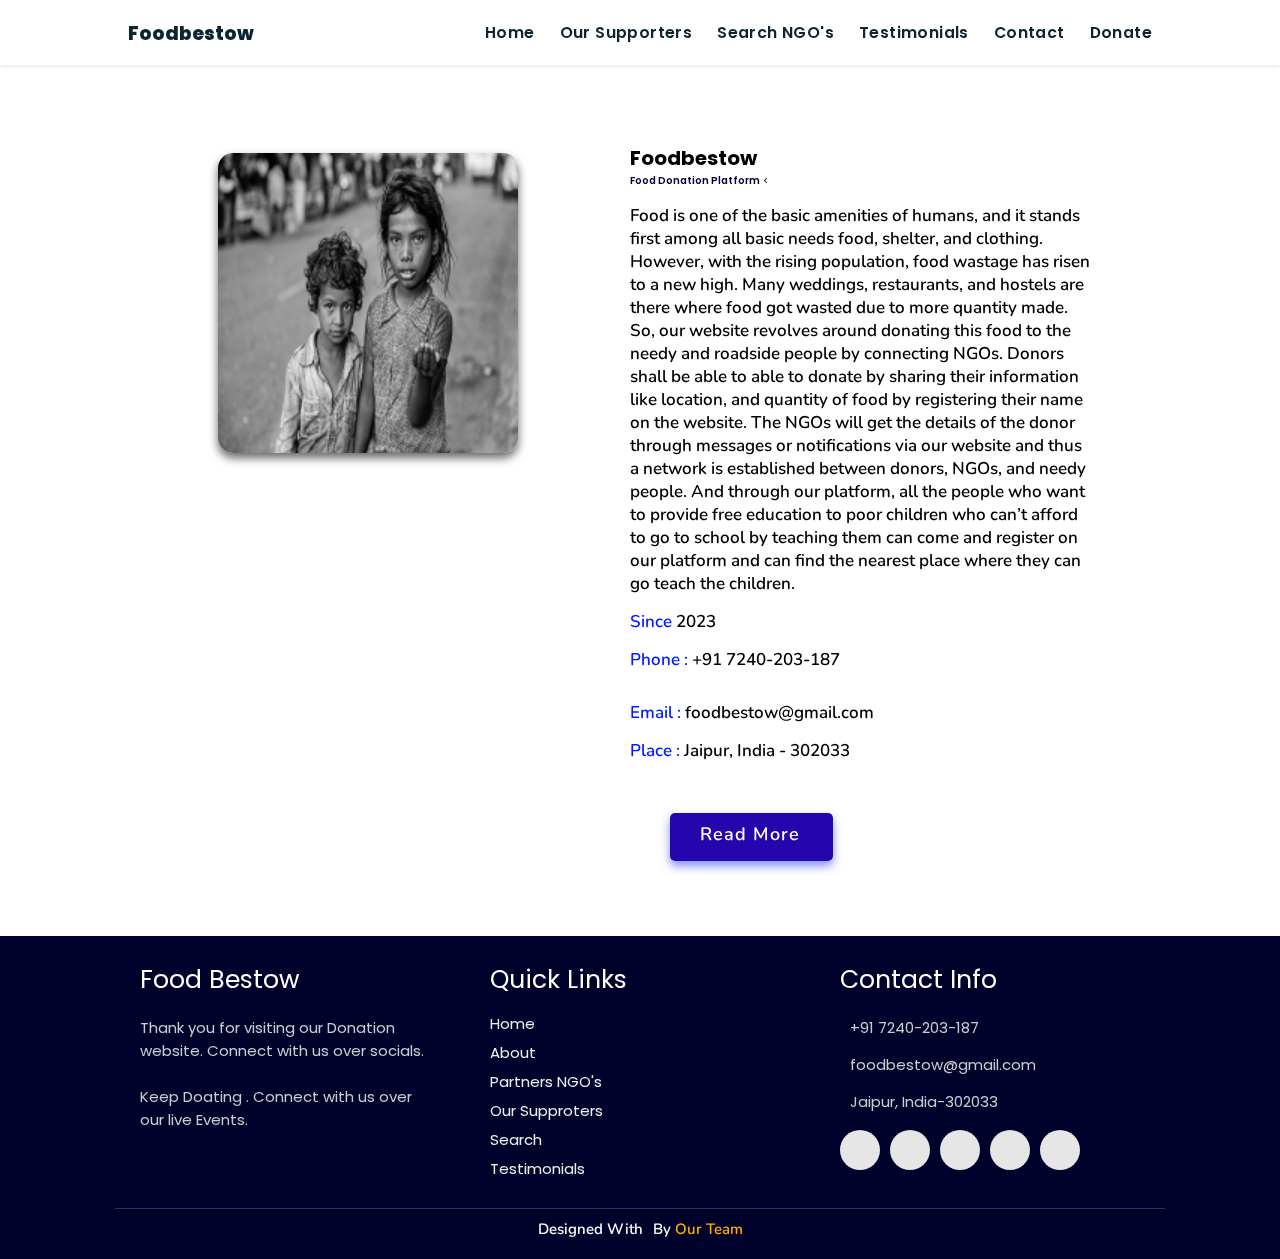
<file: about.html>
<!DOCTYPE html>
<html lang="en">
<head>
    <meta charset="UTF-8">
    <meta http-equiv="X-UA-Compatible" content="IE=edge">
    <meta name="viewport" content="width=device-width, initial-scale=1.0">
    <meta name="keywords" content="jigar sable, portfolio, jigar, full stack dev, personal portfolio lifecodes, portfolio design, portfolio website, personal portfolio" />
    <meta name="description" content="Welcome to Jigar's Portfolio. Full-Stack Web Developer and Android App Developer" />
    <!-- Custom CSS -->
    <link rel="stylesheet" href="./assets/css/style.css">
    <!-- Font Awesome -->
    <link rel="stylesheet" href="https://cdnjs.cloudflare.com/ajax/libs/font-awesome/5.15.3/css/all.min.css" integrity="sha512-iBBXm8fW90+nuLcSKlbmrPcLa0OT92xO1BIsZ+ywDWZCvqsWgccV3gFoRBv0z+8dLJgyAHIhR35VZc2oM/gI1w==" crossorigin="anonymous" referrerpolicy="no-referrer" />
    <!-- Favicon -->
    <link id='favicon' rel="shortcut icon" href="./assets/images/favicon.png" type="image/x-png">
    <title>FOODBESTOW</title>
</head>
<body oncontextmenu="return false">

<!-- pre loader -->
<!-- <div class="loader-container">
  <img draggable="false" src="./assets/images/preloader.gif" alt="">
</div> -->

<!-- navbar starts -->
<header>
        <a href="/" class="logo"><i class="fab fa-node-js"></i> Foodbestow</a>

        <div id="menu" class="fas fa-bars"></div>
        <nav class="navbar">
            <ul>
                <li><a  href="index.html">Home</a></li>
                <li><a href="#education">Our Supporters</a></li>
                <li><a href="index_search.html">Search NGO's</a></li>
                <li><a href="#experience">Testimonials</a></li>
                <li><a href="contact.html">Contact</a></li>
                <li><a href="/donate.html">Donate</a></li>
                
            </ul>
        </nav>
</header>
<!-- navbar ends -->



<!-- about section starts -->
<section class="about" id="about">
    <h2 class="heading"><i class="fas fa-user-alt"></i> About <span>Me</span></h2>
    
    <div class="row">

    <div class="image">
        <img draggable="false" class="tilt" src="./assets/images/profile2.jpg" alt="">
    </div>
    <div class="content">
        <h1>Foodbestow</h1>
        <span class="tag">Food Donation Platform</span>
        
        <<p>Food is one of the basic amenities of humans, and it stands first among all basic needs
            food, shelter, and clothing. However, with the rising population, food wastage has risen to a new high. 
            Many weddings, restaurants, and hostels are there where food got wasted due to more quantity made. 
            So, our website revolves around donating this food to the needy and roadside people by connecting NGOs. 
            Donors shall be able to able to donate by sharing their information like location, 
            and quantity of food by registering their name on the website. The NGOs will get the details of the donor 
            through messages or notifications via our website and thus a network is established between donors, NGOs,
             and needy people.  And through our platform, all the people who want to provide free education to poor
              children who can’t afford to go to school by teaching them can come
             and register on our platform and can find the nearest place where they can go teach the children.</p>
        
        <div class="box-container">
            <div class="box">
              <p><span> Since </span> 2023</p>
              <p><span> phone : </span> +91 7240-203-187</p>
            </div>
            <div class="box">
              <p><span> email : </span> foodbestow@gmail.com</p>
              <p><span> place : </span> Jaipur, India - 302033</p>
            </div>
        </div>
        
        <div class="resumebtn">
            <a href="#" class="btn"><span>Read More</span>
                <i class="fas fa-chevron-right"></i>
            </a>
        </div>

    </div>
    </div>
</section>
<!-- about section ends -->

<!-- footer section starts -->
<section class="footer">

    <div class="box-container">
  
        <div class="box">
            <h3>Food Bestow</h3>
            <p>Thank you for visiting our Donation website. Connect with us over socials. <br/> <br/> Keep Doating . Connect with us over our live Events. </p>
        </div>
  
        <div class="box">
            <h3>quick links</h3>
            <a href="index.html"><i class="fas fa-chevron-circle-right"></i> home</a>
            <a href="about.html"><i class="fas fa-chevron-circle-right"></i> about</a>
            <a href="#skills"><i class="fas fa-chevron-circle-right"></i> Partners NGO's</a>
            <a href="#education"><i class="fas fa-chevron-circle-right"></i> Our Supproters</a>
            <a href="index_search.html"><i class="fas fa-chevron-circle-right"></i> Search</a>
            <a href="#experience"><i class="fas fa-chevron-circle-right"></i> Testimonials</a>
        </div>
  
        <div class="box">
            <h3>contact info</h3>
            <p> <i class="fas fa-phone"></i>+91 7240-203-187</p>
            <p> <i class="fas fa-envelope"></i>foodbestow@gmail.com</p>
            <p> <i class="fas fa-map-marked-alt"></i>Jaipur, India-302033</p>
            <div class="share">
  
                <a href="https://www.linkedin.com/in/food-bestow-207a08267/" class="fab fa-linkedin" aria-label="LinkedIn" target="_blank"></a>
                <a href="https://github.com/jigar-sable" class="fab fa-github" aria-label="GitHub" target="_blank"></a>
                <a href="mailto:foodbestow@gmail.com" class="fas fa-envelope" aria-label="Mail" target="_blank"></a>
                <a href="https://twitter.com/foodbestow" class="fab fa-twitter" aria-label="Twitter" target="_blank"></a>
                <a href="https://t.me/lifecode5" class="fab fa-telegram-plane" aria-label="Telegram" target="_blank"></a>
            </div>
        </div>
    </div>
  
    <h1 class="credit">Designed with <i class="fa fa-heart pulse"></i> by <a href="https://www.linkedin.com/in/jigar-sable"> Our Team</a></h1>
  
  </section>
  <!-- footer section ends -->
  

<!-- particle.js links -->
<script src="./assets/js/particles.min.js"></script>
<script src="./assets/js/app.js"></script>
</file>
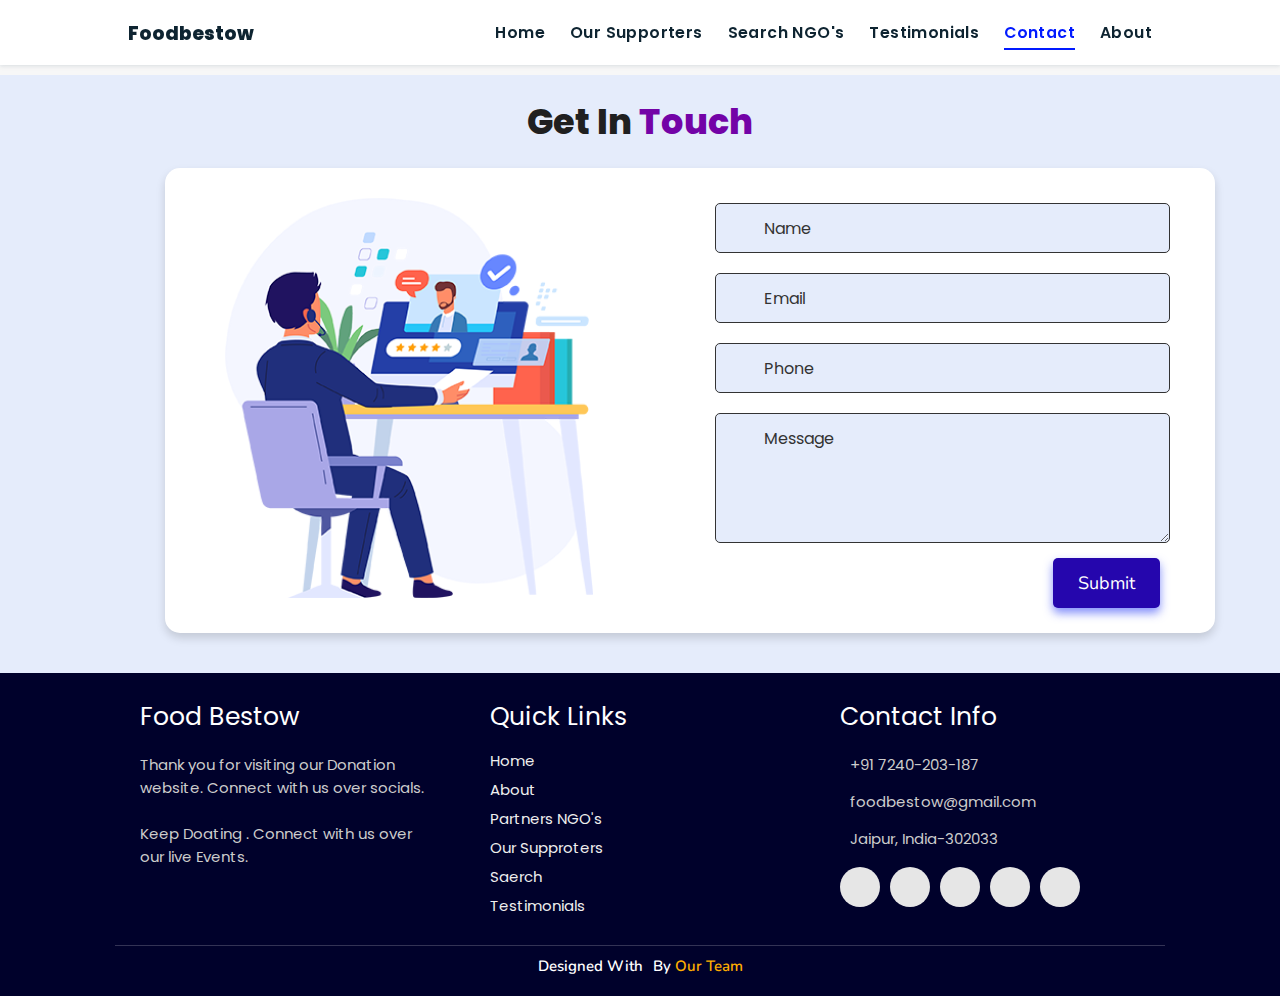
<file: contact.html>
<!DOCTYPE html>
<html lang="en">
<head>
    <meta charset="UTF-8">
    <meta http-equiv="X-UA-Compatible" content="IE=edge">
    <meta name="viewport" content="width=device-width, initial-scale=1.0">
    <meta name="keywords" content="jigar sable, portfolio, jigar, full stack dev, personal portfolio lifecodes, portfolio design, portfolio website, personal portfolio" />
    <meta name="description" content="Welcome to Jigar's Portfolio. Full-Stack Web Developer and Android App Developer" />
    <!-- Custom CSS -->
    <link rel="stylesheet" href="./assets/css/style.css">
    <!-- Font Awesome -->
    <link rel="stylesheet" href="https://cdnjs.cloudflare.com/ajax/libs/font-awesome/5.15.3/css/all.min.css" integrity="sha512-iBBXm8fW90+nuLcSKlbmrPcLa0OT92xO1BIsZ+ywDWZCvqsWgccV3gFoRBv0z+8dLJgyAHIhR35VZc2oM/gI1w==" crossorigin="anonymous" referrerpolicy="no-referrer" />
    <!-- Favicon -->
    <link id='favicon' rel="shortcut icon" href="./assets/images/favicon.png" type="image/x-png">
    <title>FOODBESTOW</title>
</head>
<body oncontextmenu="return false">

<!-- pre loader -->
<!-- <div class="loader-container">
  <img draggable="false" src="./assets/images/preloader.gif" alt="">
</div> -->

<!-- navbar starts -->
<header>
        <a href="/" class="logo"><i class="fab fa-node-js"></i> Foodbestow</a>

        <div id="menu" class="fas fa-bars"></div>
        <nav class="navbar">
            <ul>
              <li><a href="index.html">Home</a></li>
              <li><a href="#education">Our Supporters</a></li>
              <li><a href="index_search.html">Search NGO's</a></li>
              <li><a href="/experience/index.html">Testimonials</a></li>
              <li><a class="active" href="contact.html">Contact</a></li>
              <li><a href="about.html">About</a></li>
            </ul>
        </nav>
</header>
<!-- navbar ends -->



<!-- contact section starts -->
<section class="contact" id="contact">
  
    <h2 class="heading"><i class="fas fa-headset"></i> Get in <span>Touch</span></h2>
  
    <div class="container">
      <div class="content">
        <div class="image-box">
          <img draggable="false" src="./assets/images/contact1.png" alt="">
        </div>
      <form onsubmit="sendEmail(); reset(); return false;" id="contact-form">
        
        <div class="form-group">
          <div class="field">
            <input type="text" name="name" placeholder="Name" required>
            <i class='fas fa-user'></i>
          </div>
          <div class="field">
            <input type="text" name="email" placeholder="Email" required>
            <i class='fas fa-envelope'></i>
          </div>
          <div class="field">
            <input type="text" name="phone" placeholder="Phone">
            <i class='fas fa-phone-alt'></i>
          </div>
          <div class="message">
          <textarea placeholder="Message" name="message" required></textarea>
          <i class="fas fa-comment-dots"></i>
          </div>
          </div>
        <div class="button-area">
          <button type="submit">
            Submit <i class="fa fa-paper-plane"></i></button>
        </div>
      </form>
    </div>
    </div>
  </section>
  <!-- contact section ends -->
  
<!-- footer section starts -->
<section class="footer">

  <div class="box-container">

      <div class="box">
          <h3>Food Bestow</h3>
          <p>Thank you for visiting our Donation website. Connect with us over socials. <br/> <br/> Keep Doating . Connect with us over our live Events. </p>
      </div>

      <div class="box">
          <h3>quick links</h3>
          <a href="index.html"><i class="fas fa-chevron-circle-right"></i> home</a>
          <a href="about.html"><i class="fas fa-chevron-circle-right"></i> about</a>
          <a href="#skills"><i class="fas fa-chevron-circle-right"></i> Partners NGO's</a>
          <a href="#education"><i class="fas fa-chevron-circle-right"></i> Our Supproters</a>
          <a href="index_search.html"><i class="fas fa-chevron-circle-right"></i> Saerch</a>
          <a href="#experience"><i class="fas fa-chevron-circle-right"></i> Testimonials</a>
      </div>

      <div class="box">
          <h3>contact info</h3>
          <p> <i class="fas fa-phone"></i>+91 7240-203-187</p>
          <p> <i class="fas fa-envelope"></i>foodbestow@gmail.com</p>
          <p> <i class="fas fa-map-marked-alt"></i>Jaipur, India-302033</p>
          <div class="share">

              <a href="https://www.linkedin.com/in/food-bestow-207a08267/" class="fab fa-linkedin" aria-label="LinkedIn" target="_blank"></a>
              <a href="https://github.com/jigar-sable" class="fab fa-github" aria-label="GitHub" target="_blank"></a>
              <a href="mailto:foodbestow@gmail.com" class="fas fa-envelope" aria-label="Mail" target="_blank"></a>
              <a href="https://twitter.com/foodbestow" class="fab fa-twitter" aria-label="Twitter" target="_blank"></a>
              <a href="https://t.me/lifecode5" class="fab fa-telegram-plane" aria-label="Telegram" target="_blank"></a>
          </div>
      </div>
  </div>

  <h1 class="credit">Designed with <i class="fa fa-heart pulse"></i> by <a href="https://www.linkedin.com/in/jigar-sable"> Our Team</a></h1>

</section>
<!-- footer section ends -->
</file>
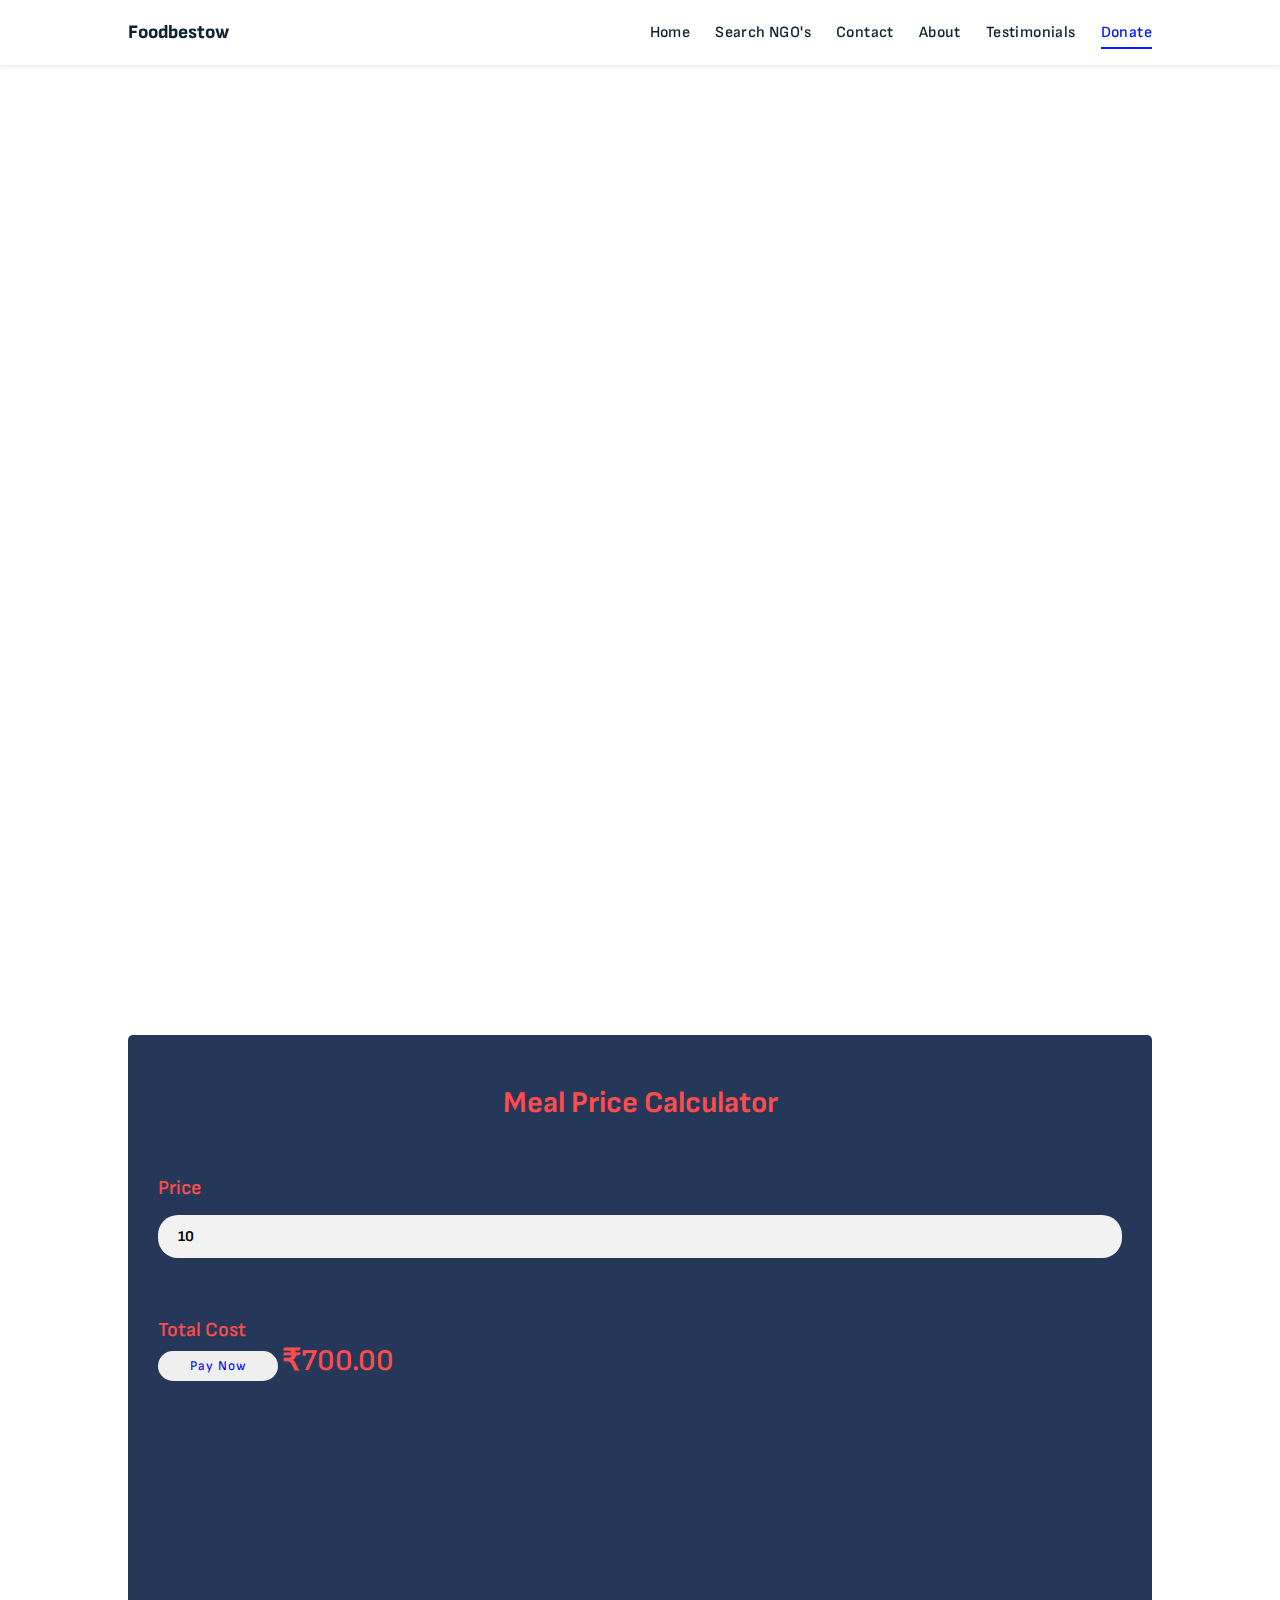
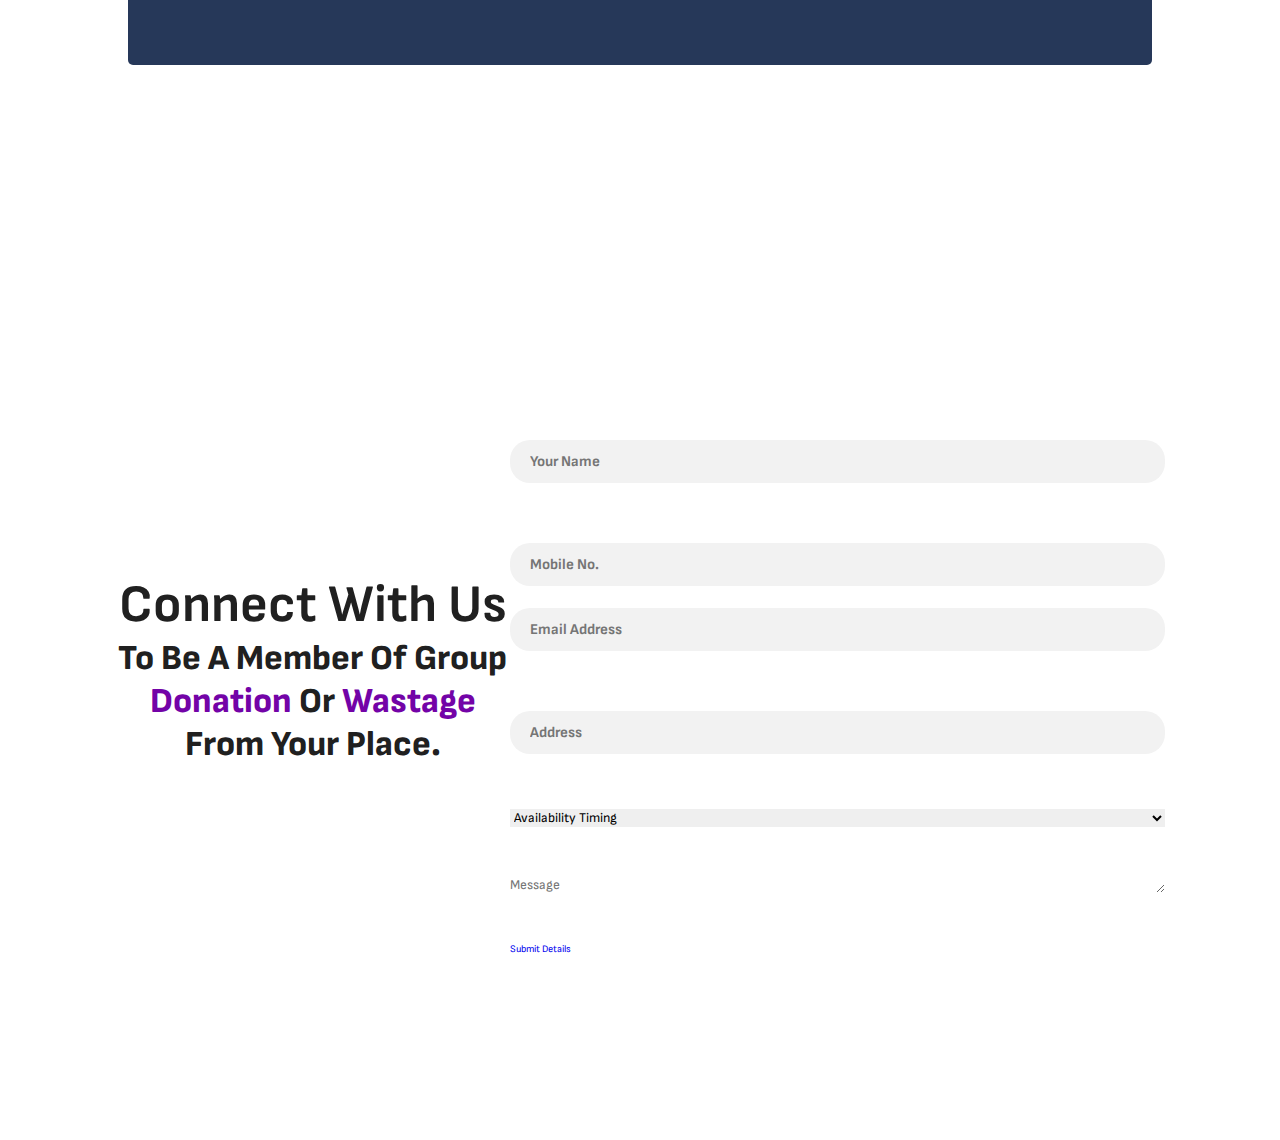
<file: donate.html>
<!DOCTYPE html>
<html lang="en">
  <head>
    <meta charset="UTF-8" />
    <meta http-equiv="X-UA-Compatible" content="IE=edge" />
    <meta name="viewport" content="width=device-width, initial-scale=1.0" />
    <title>Pay</title>
    <link rel="stylesheet" href="./assets/css/style_price.css">
    <link
      rel="stylesheet"
      href="https://cdnjs.cloudflare.com/ajax/libs/font-awesome/6.2.1/css/all.min.css"
    />
    <link rel="preconnect" href="https://fonts.googleapis.com" />
    <link rel="preconnect" href="https://fonts.gstatic.com" crossorigin />
    <link
      href="https://fonts.googleapis.com/css2?family=Sofia+Sans:wght@300;400;700&display=swap"
      rel="stylesheet"
    />
    <link rel="stylesheet" href="./assets/css/style_price.css">
    <link rel="stylesheet" href="./assets/css/style.css">
  </head>
  <body>
      <!-- navbar starts -->
<header>
  <a href="/" class="logo"> Foodbestow</a>

  <div id="menu" class="fas fa-bars"></div>
  <nav class="navbar">
      <ul>
        <li><a href="index.html">Home</a></li>
        <li><a href="index_search.html">Search NGO's</a></li>
        <li><a href="contact.html">Contact</a></li>
        <li><a href="about.html">About</a></li>
        <li><a href="/experience/index.html">Testimonials</a></li>
        <li><a class="active" href="donate.html">Donate</a></li>
      </ul>
  </nav>
</header>
<!-- navbar ends -->


    <div class="container">
      <div class="pricing-cards">
        <div class="pricing-card">
          <div class="card-type">Basic</div>
          <h1 class="card-price">25 MEALS</h1>
          <h3 class="month">/ ₹1750</h3>
          <div class="list">
            <div class="list-item">
           
            
            </div>
         
          </div>
          <button type="button" class="card-btn"><a href="pay.html">Pay Now</a></button>
          
        </div>
        <div class="pricing-card">
          <div class="card-type">Standard</div>
          <h1 class="card-price">50 MEALS</h1>
          <h3 class="month">/ ₹3500</h3>
          <div class="list">
        
          </div>
          <button type="button" class="card-btn"><a href="pay.html">Pay Now</a></button>
          
        </div>
        <div class="pricing-card">
          <div class="card-type">Premium</div>
          <h1 class="card-price">100 MEALS</h1>
          <h3 class="month">/ ₹7000</h3>
          <div class="list">
            <div class="list-item">
            
            </div>
          </div>
          <button type="button" class="card-btn"><a href="pay.html">Pay Now</a></button>
          
        </div>
      </div>
    </div>
    <div class="flex-container">
      <div class="box">
        <h2> Meal Price Calculator</h2>
    
        <form>
          <div class="form-group">
            <label for="price">Price</label>
            <input type="text" name="price" value="10" id="price">
          </div>
    
          <div class="form-group">
            <label for="quantity">Total Cost<br>
              <button type="button" class="card-btn"><a href="pay.html">Pay Now</a></button>
              <span class="total-cost">1</span>
            </label>
            <input  style="width: 0px;height: 0px;"="range" name="quantity" value="1" id="quantity" min="1" max="100" step="1">
          </div>
      </form>
          
     
      <div class="total-cost">
      </div>
    </div>
  </div>  
            <!-- Contact Section -->
            <section class="contact-section" id="contact">
              <div class="container">
                  <div class="heading">
                      <h2>Connect With Us</h2>
                      <p>To be a member of group <span>Donation</span> or <span>Wastage</span> from your place.</p>
                  </div>
                  <div class="row">
                      <div class="col-lg-12 mt-5">
                          <form class="contact-form">
                              <div class="row">
                                  <div class="col-lg-12">
                                      <div class="row">
                                          <div class="col-lg-6">
                                              <div class="col-lg-12">
                                                  <div class="form-group">
                                                      <input type="text" class="form-control" placeholder="Your Name">
                                                  </div>
                                              </div>
                                              <div class="col-lg-12">
                                                  <div class="form-group">
                                                      <input type="text" class="form-control" placeholder="Mobile No.">
                                                      <br>
                                                      <input type="text" class="form-control" placeholder="Email address">
                                                  </div>
                                              </div>
                                             
                                          <div class="col-lg-6">
                                              <div class="form-group">
                                                  <input type="text" class="form-control" placeholder="Address">
                                              </div>
                                              <div class="col-lg-12">
                                                <div class="form-group">
                                                    <select name="donation" id="donation">
                                                        <option value="">Availability Timing</option>
                                                        <option value="food">6:00AM-9:00AM</option>
                                                        <option value="food">9:00AM-12:00AM</option>
                                                        <option value="food">12:00AM-3:00PM</option>
                                                        <option value="food">3:00PM-6:00PM</option>
                                                      
                                                    </select>
                                                </div>
                                            </div>
                                            
                                        </div>
                                              <div class="form-group">
                                                  <textarea class="form-control" name="text" id="" cols="90" rows="1" placeholder="Message"></textarea>
                                              </div>
                                          </div>
                                          <div class="col-md-12 mt-3">
                                              <a href="#" class="btn1 mt-5">Submit Details</a>
                                          </div>
                                      </div>
                                  </div>
                              </div>
                          </form>
                      </div>
                  </div>
              </div>
          </section>
   
 
  <script src="./assets/js/script_style.json"></script>
  </body>
</html>
</file>
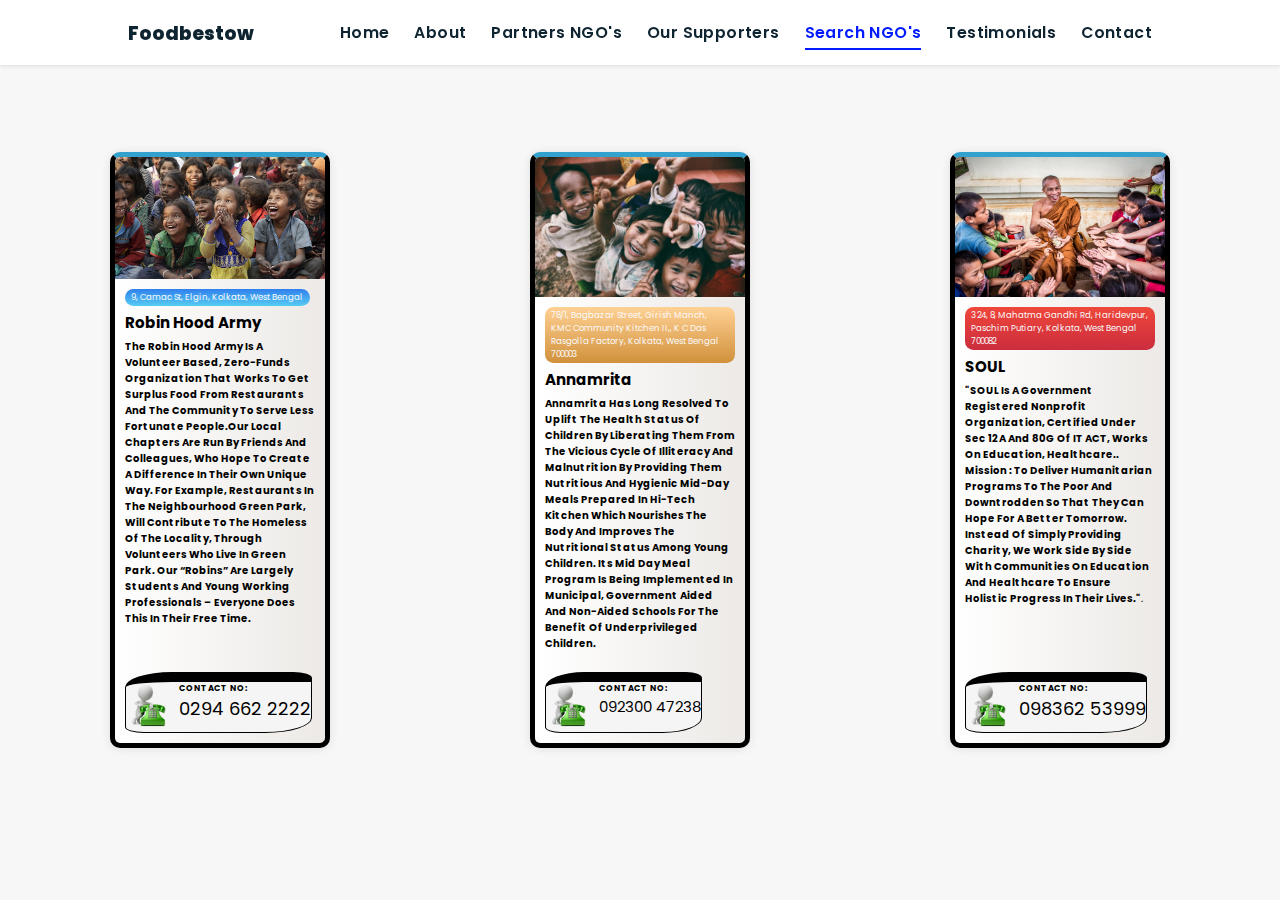
<file: kolkata.html>
<!DOCTYPE html>
<html lang="en" >
<head>
  <meta charset="UTF-8">
  <title>Kolkata NGOs</title>
  <link rel="stylesheet" href="./style.css">
  <link rel="stylesheet" href="./assets/css/style.css">
    <!-- Font Awesome -->
    <link rel="stylesheet" href="https://cdnjs.cloudflare.com/ajax/libs/font-awesome/5.15.3/css/all.min.css" integrity="sha512-iBBXm8fW90+nuLcSKlbmrPcLa0OT92xO1BIsZ+ywDWZCvqsWgccV3gFoRBv0z+8dLJgyAHIhR35VZc2oM/gI1w==" crossorigin="anonymous" referrerpolicy="no-referrer" />
    <!-- Favicon -->

</head>
<body>
<!-- partial:index.partial.html -->
<div class="container">
  <div class="card">
    <div class="card__header">
      <a href="https://robinhoodarmy.com/">
      <img src="img/img5.jpg" alt="card__image" class="card__image" width="600"></a>
    </div>
    <div class="card__body">
      <span class="tag tag-blue"> 9, Camac St, Elgin, Kolkata, West Bengal</span>
      <h4>Robin Hood Army</h4>
      <p><span style="font-weight:bold;">The Robin Hood Army is a volunteer based, zero-funds organization that works to get surplus food from restaurants and the community to serve less fortunate people.Our local chapters are run by friends and colleagues, who hope to create a difference in their own unique way. For example, restaurants in the neighbourhood Green Park, will contribute to the homeless of the locality, through volunteers who live in Green Park. Our “Robins” are largely students and young working professionals – everyone does this in their free time. </span></p>
    </div>
    <div class="card__footer">
      <div class="user">
        <img src="img/logo.png" alt="user__image" class="user__image">
        <div class="user__info">
          <h5>CONTACT NO:</h5>
          <small><p><a style="text-decoration: none;color: black;" href="tel:0294 662 2222">0294 662 2222</a></p></small>
        </div>
      </div>
    </div>
  </div>
  <div class="card">
    <div class="card__header">
      <a href="https://annamrita.org/">
      <img src="img/pic2.jpeg" alt="card__image" class="card__image" width="600"></a>
    </div>
    <div class="card__body">
      <span class="tag tag-brown">78/1, Bagbazar Street, Girish Manch, KMC Community Kitchen II,, K C Das Rasgolla Factory, Kolkata, West Bengal 700003</span>
      <h4>Annamrita</h4>
      <p> <span style="font-weight:bold;">Annamrita has long resolved to uplift the health status of children by liberating them from the vicious cycle of Illiteracy and Malnutrition by providing them nutritious and hygienic mid-day meals prepared in hi-tech kitchen which nourishes the body and improves the nutritional status among young children. Its mid day meal program is being implemented in municipal, government aided and non-aided schools for the benefit of underprivileged children.</span></p>
    </div>
    <div class="card__footer">
      <div class="user">
        <img src="img/logo.png" alt="user__image" class="user__image">
        <div class="user__info">
          <h5>CONTACT NO:</h5>
          <small> <small><p><a style="text-decoration: none;color: black;" href="tel:092300 47238">092300 47238</a></p></small></small>
        </div>
      </div>
    </div>
  </div>
  <div class="card">
    <div class="card__header">
      <a href="https://www.linkedin.com/company/soulcharity/?originalSubdomain=in">
      <img src="img/pic3.jpg" alt="card__image" class="card__image" width="600"></a>
    </div>
    <div class="card__body">
      <span class="tag tag-red">324, 8, Mahatma Gandhi Rd, Haridevpur, Paschim Putiary, Kolkata, West Bengal 700082</span>
      <h4>SOUL</h4>
      <p><span style="font-weight:bold;">"SOUL is a government registered nonprofit organization, certified under sec 12A and 80G of IT ACT, works on Education, Healthcare.. Mission : To deliver humanitarian programs to the poor and downtrodden so that they can hope for a better tomorrow. Instead of simply providing charity, we work side by side with communities on Education and Healthcare to ensure holistic progress in their lives."</span>.</p>
    </div>
    <div class="card__footer">
      <div class="user">
        <img src="img/logo.png" alt="user__image" class="user__image">
        <div class="user__info">
          <h5>CONTACT NO:</h5>
          <small><p><a style="text-decoration: none;color: black;" href="tel:098362 53999">098362 53999</a></p></small>
        </div>
      </div>
    </div>
  </div>
</div>
<!-- navbar starts -->
<header>
  <a href="/" class="logo"><i class="fab fa-pan-food"></i> Foodbestow</a>

  <div id="menu" class="fas fa-bars"></div>
  <nav class="navbar">
      <ul>
      <li><a href="index.html">Home</a></li>
      <li><a href="about.html">About</a></li>
      <li><a href="#skills">Partners NGO's</a></li>
      <li><a href="#education">Our Supporters</a></li>
      <li><a class="active" href="index_search.html">Search NGO's</a></li>
      <li><a href="#experience">Testimonials</a></li>
      <li><a href="contact.html">Contact</a></li>
      </ul>
  </nav>
</header>
<!-- navbar ends -->
<!-- partial -->
  
</body>
</html>
</file>
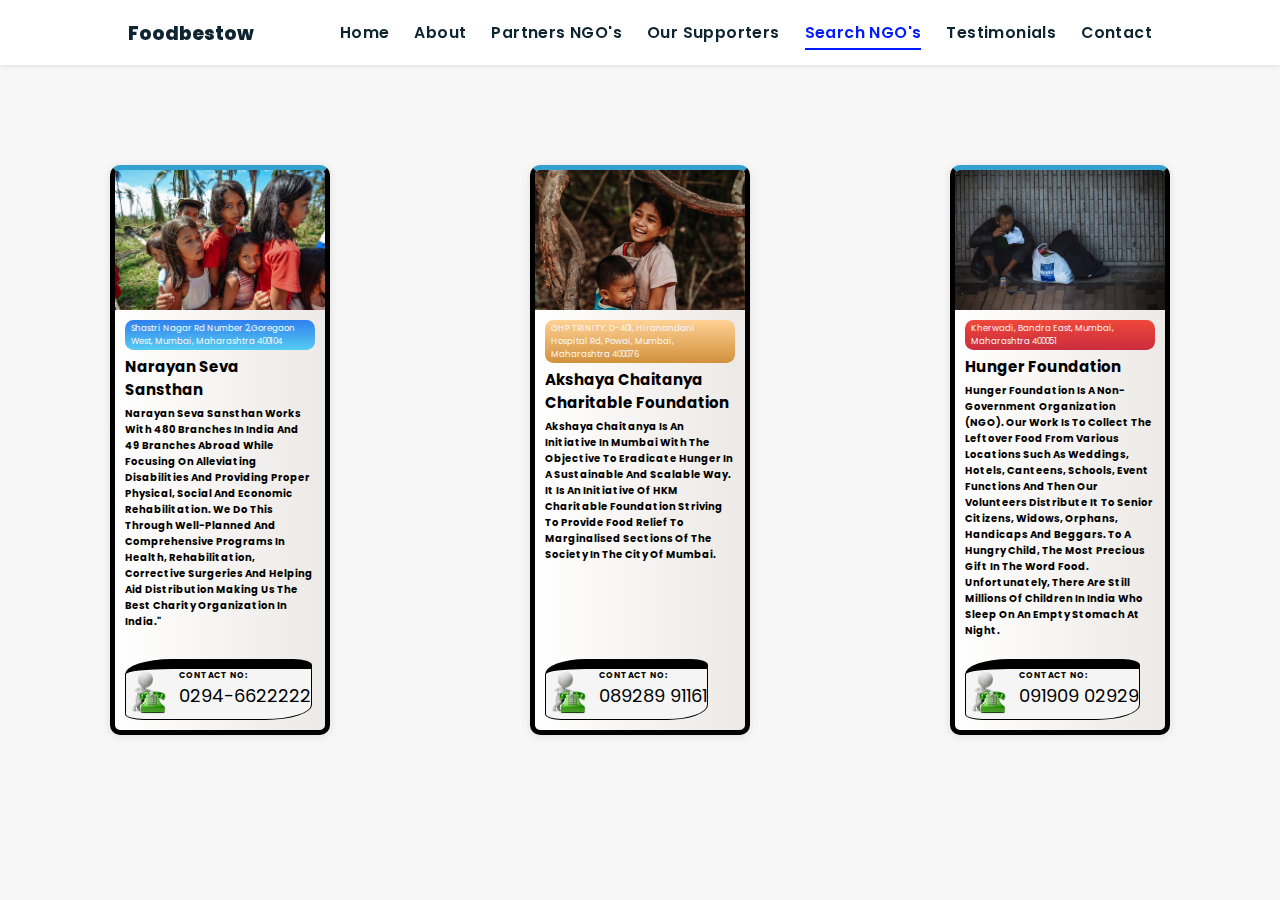
<file: mumbai.html>
<!DOCTYPE html>
<html lang="en" >
<head>
  <meta charset="UTF-8">
  <title>Mumbai Narayan</title>
  <link rel="stylesheet" href="./style.css">
  <link rel="stylesheet" href="./assets/css/style.css">
    <!-- Font Awesome -->
    <link rel="stylesheet" href="https://cdnjs.cloudflare.com/ajax/libs/font-awesome/5.15.3/css/all.min.css" integrity="sha512-iBBXm8fW90+nuLcSKlbmrPcLa0OT92xO1BIsZ+ywDWZCvqsWgccV3gFoRBv0z+8dLJgyAHIhR35VZc2oM/gI1w==" crossorigin="anonymous" referrerpolicy="no-referrer" />
    <!-- Favicon -->

</head>
<body>
<!-- partial:index.partial.html -->
<div class="container">
  <div class="card">
    <div class="card__header">
      <a href="https://www.narayanseva.org/">
      <img src="img/img13.jpg" alt="card__image" class="card__image" width="600"></a>
    </div>
    <div class="card__body">
      <span class="tag tag-blue">Shastri Nagar Rd Number 2,Goregaon West, Mumbai, Maharashtra 400104</span>
      <h4>Narayan Seva Sansthan</h4>
      <p><span style="font-weight:bold;">Narayan Seva Sansthan works with 480 branches in India and 49 branches abroad while focusing on alleviating disabilities and providing proper Physical, Social and Economic Rehabilitation. We do this through well-planned and comprehensive programs in health, rehabilitation, corrective surgeries and helping aid distribution making us the best charity organization in India."
      </span> </p>
    </div>
    <div class="card__footer">
      <div class="user">
        <img src="img/logo.png" alt="user__image" class="user__image">
        <div class="user__info">
          <h5>CONTACT NO:</h5>
          <small><p><a style="text-decoration: none;color: black;" href="tel:0294-6622222">0294-6622222</a></p></small>
        </div>
      </div>
    </div>
  </div>
  <div class="card">
    <div class="card__header">
      <a href="https://www.akshayachaitanya.org/">
      <img src="img/img7.jpg" alt="card__image" class="card__image" width="600"></a>
    </div>
    <div class="card__body">
      <span class="tag tag-brown">GHP TRINITY, D-401, Hiranandani Hospital Rd, Powai, Mumbai, Maharashtra 400076</span>
      <h4>Akshaya Chaitanya Charitable Foundation</h4>
      <p><span style="font-weight:bold;">Akshaya Chaitanya is an initiative in Mumbai with the objective to eradicate hunger in a sustainable and scalable way. It is an initiative of HKM Charitable Foundation striving to provide food relief to marginalised sections of the society in the city of Mumbai.</span></p>
    </div>
    <div class="card__footer">
      <div class="user">
        <img src="img/logo.png" alt="user__image" class="user__image">
        <div class="user__info">
          <h5>CONTACT NO:</h5>
          <small><p><a style="text-decoration: none;color: black;" href="tel:089289 91161">089289 91161</a></p></small>
        </div>
      </div>
    </div>
  </div>
  <div class="card">
    <div class="card__header">
      <a href="https://hungerfoundation.org/">
      <img src="img/img8.jpg" alt="card__image" class="card__image" width="600"></a>
    </div>
    <div class="card__body">
      <span class="tag tag-red">Kherwadi, Bandra East, Mumbai, Maharashtra 400051</span>
      <h4>Hunger Foundation</h4>
      <p><span style="font-weight:bold;">
        Hunger Foundation is a non-government organization (NGO).
        Our work is to collect the leftover food from various locations such as weddings,  hotels, canteens, schools, event functions and then our volunteers distribute  it to senior citizens, widows, orphans, handicaps and beggars. 
        To a hungry child, the most precious gift in the word Food. Unfortunately, there are still millions of children in India who sleep on an empty stomach at night.</span></p>
    </div>
    <div class="card__footer">
      <div class="user">
        <img src="img/logo.png" alt="user__image" class="user__image">
        <div class="user__info">
          <h5>CONTACT NO:</h5>
          <small><p><a style="text-decoration: none;color: black;" href="tel:091909 02929">091909 02929</a></p></small>
        </div>
      </div>
    </div>
  </div>
</div>
<!-- partial -->
<!-- navbar starts -->
<header>
  <a href="/" class="logo"><i class="fab fa-pan-food"></i> Foodbestow</a>

  <div id="menu" class="fas fa-bars"></div>
  <nav class="navbar">
      <ul>
      <li><a href="index.html">Home</a></li>
      <li><a href="about.html">About</a></li>
      <li><a href="#skills">Partners NGO's</a></li>
      <li><a href="#education">Our Supporters</a></li>
      <li><a class="active" href="index_search.html">Search NGO's</a></li>
      <li><a href="#experience">Testimonials</a></li>
      <li><a href="contact.html">Contact</a></li>
      </ul>
  </nav>
</header>
<!-- navbar ends -->
  
</body>
</html>
</file>
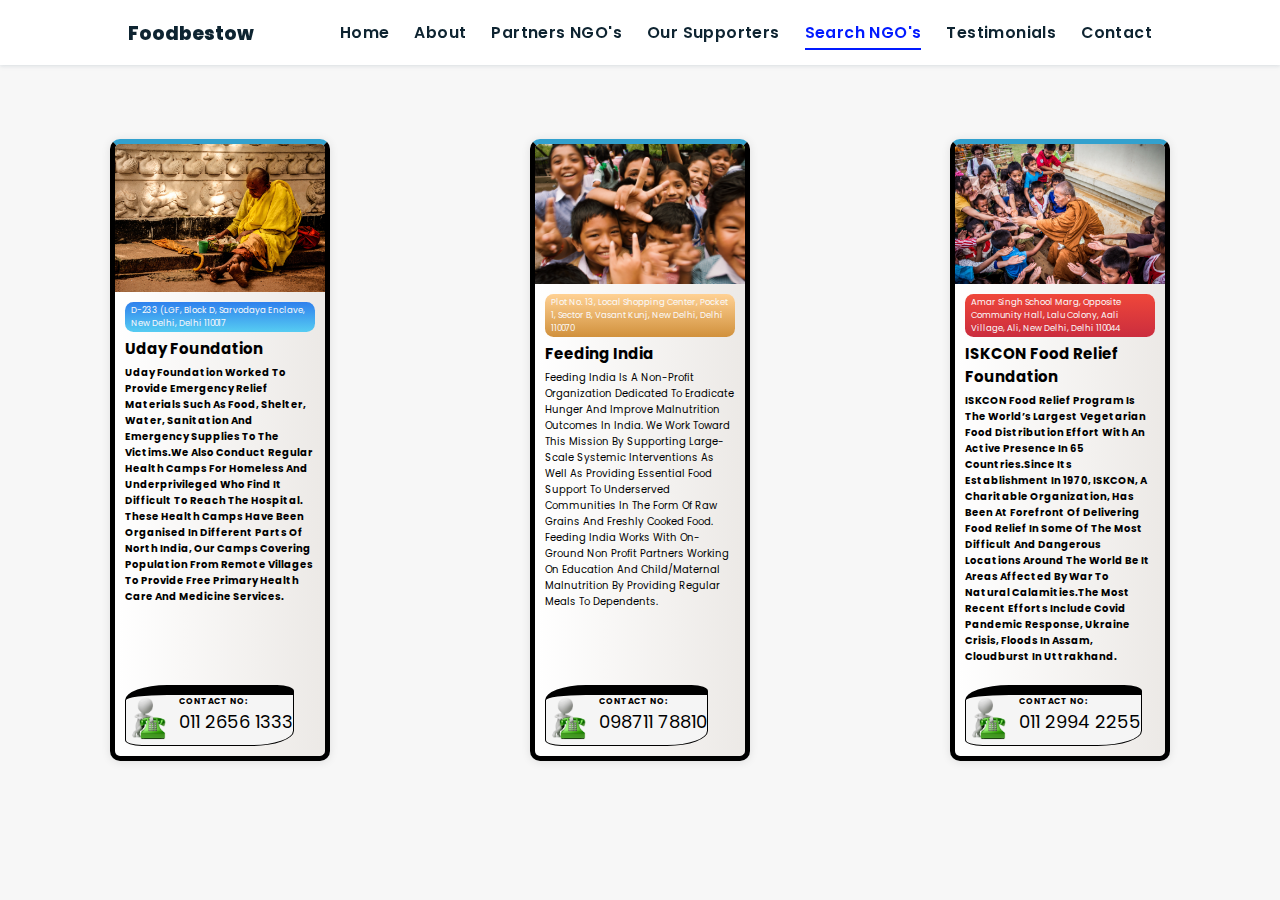
<file: newdelhi.html>
<!DOCTYPE html>
<html lang="en" >
<head>
  <meta charset="UTF-8">
  <title>newdelhi NGOs</title>
  <link rel="stylesheet" href="./style.css">
  <link rel="stylesheet" href="./assets/css/style.css">
    <!-- Font Awesome -->
    <link rel="stylesheet" href="https://cdnjs.cloudflare.com/ajax/libs/font-awesome/5.15.3/css/all.min.css" integrity="sha512-iBBXm8fW90+nuLcSKlbmrPcLa0OT92xO1BIsZ+ywDWZCvqsWgccV3gFoRBv0z+8dLJgyAHIhR35VZc2oM/gI1w==" crossorigin="anonymous" referrerpolicy="no-referrer" />
    <!-- Favicon -->

</head>
<body>
<!-- partial:index.partial.html -->
<div class="container">
  <div class="card">
    <div class="card__header">
      <a href="https://www.udayfoundation.org/">
      <img src="img/img9.jpg" alt="card__image" class="card__image" width="600"></a>
    </div>
    <div class="card__body">
      <span class="tag tag-blue">D-233 (LGF, Block D, Sarvodaya Enclave, New Delhi, Delhi 110017</span>
      <h4>Uday Foundation</h4>
      <p><span style="font-weight:bold;">Uday Foundation worked to provide emergency relief materials such as food, shelter, water, sanitation and emergency supplies to the victims.We also conduct regular health camps for homeless and underprivileged who find it difficult to reach the hospital. These health camps have been organised in different parts of North India, our camps covering population from remote villages to provide free primary health care and medicine services.</span></p>
    </div>
    <div class="card__footer">
      <div class="user">
        <img src="img/logo.png" alt="user__image" class="user__image">
        <div class="user__info">
          <h5>CONTACT NO:</h5>
          <small><p><a style="text-decoration: none;color: black;" href="tel:011 2656 1333">011 2656 1333</a></p> </small>
        </div>
      </div>
    </div>
  </div>
  <div class="card">
    <div class="card__header">
      <a href="https://www.feedingindia.org/">
      <img src="img/img10.jpg" alt="card__image" class="card__image" width="600"></a>
    </div>
    <div class="card__body">
      <span class="tag tag-brown">Plot No. 13, Local Shopping Center, Pocket 1, Sector B, Vasant Kunj, New Delhi, Delhi 110070</span>

      <h4>Feeding India</h4>
      <p><span style="font-weight:bold;"></span>Feeding India is a non-profit organization dedicated to eradicate hunger and improve malnutrition outcomes in India.

We work toward this mission by supporting large-scale systemic interventions as well as providing essential food support to underserved communities in the form of raw grains and freshly cooked food.

Feeding India works with on-ground non profit partners working on education and child/maternal malnutrition by providing regular meals to dependents.</span></p>
    </div>
    <div class="card__footer">
      <div class="user">
        <img src="img/logo.png" alt="user__image" class="user__image">
        <div class="user__info">
          <h5>CONTACT NO:</h5>
          <small><p><a style="text-decoration: none;color: black;" href="tel:098711 78810">098711 78810</a></p></small>
        </div>
      </div>
    </div>
  </div>
  <div class="card">
    <div class="card__header">
      <a href="https://iskconfoodrelief.com/">
      <img src="img/img11.jpg" alt="card__image" class="card__image" width="600"></a>
    </div>
    <div class="card__body">
      <span class="tag tag-red">Amar Singh school Marg, opposite Community Hall, Lalu Colony, Aali Village, Ali, New Delhi, Delhi 110044</span>
      <h4>ISKCON Food relief Foundation</h4>
      <p><span style="font-weight:bold;">ISKCON Food Relief program is the world’s largest vegetarian food distribution effort with an active presence in 65 countries.Since its establishment in 1970, ISKCON, a charitable organization, has been at forefront of delivering food relief in some of the most difficult and dangerous locations around the world be it areas affected by war to natural calamities.The most recent efforts include Covid pandemic response, Ukraine crisis, floods in Assam, cloudburst in Uttrakhand.</span>
        
        </p>
    </div>
    <div class="card__footer">
      <div class="user">
        <img src="img/logo.png" alt="user__image" class="user__image">
        <div class="user__info">
          <h5>CONTACT NO:</h5>
          <small><p><a style="text-decoration: none;color: black;" href="tel:011 2994 2255">011 2994 2255</a></p></small>
        </div>
      </div>
    </div>
  </div>
</div>
<!-- partial -->
<!-- navbar starts -->
<header>
  <a href="/" class="logo"><i class="fab fa-pan-food"></i> Foodbestow</a>

  <div id="menu" class="fas fa-bars"></div>
  <nav class="navbar">
      <ul>
      <li><a href="index.html">Home</a></li>
      <li><a href="about.html">About</a></li>
      <li><a href="#skills">Partners NGO's</a></li>
      <li><a href="#education">Our Supporters</a></li>
      <li><a class="active" href="index_search.html">Search NGO's</a></li>
      <li><a href="#experience">Testimonials</a></li>
      <li><a href="contact.html">Contact</a></li>
      </ul>
  </nav>
</header>
<!-- navbar ends -->
  
</body>
</html>
</file>
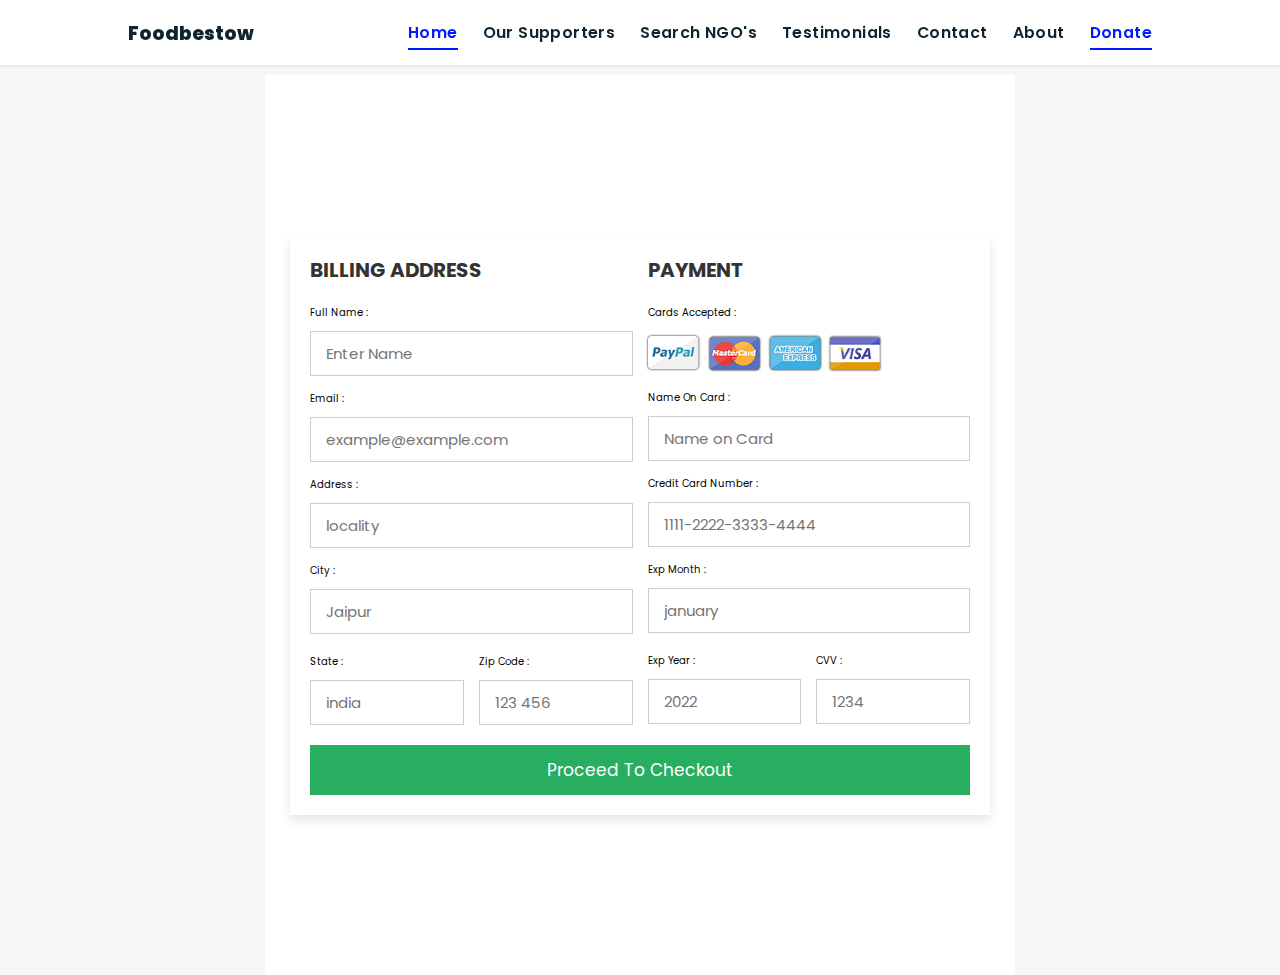
<file: pay.html>
<!DOCTYPE html>
<html lang="en">
<head>
    <meta charset="UTF-8">
    <meta http-equiv="X-UA-Compatible" content="IE=edge">
    <meta name="viewport" content="width=device-width, initial-scale=1.0">
    <meta name="keywords" content="jigar sable, portfolio, jigar, full stack dev, personal portfolio lifecodes, portfolio design, portfolio website, personal portfolio" />
    <meta name="description" content="Welcome to Jigar's Portfolio. Full-Stack Web Developer and Android App Developer" />
    <!-- Custom CSS -->
    <link rel="stylesheet" href="./assets/css/style.css">
    <link rel="stylesheet" href="./assets/css/style_donate.css">
    <link rel="stylesheet" href="./assets/css/style_table.css">
    <!-- Font Awesome -->
    <link rel="stylesheet" href="https://cdnjs.cloudflare.com/ajax/libs/font-awesome/5.15.3/css/all.min.css" integrity="sha512-iBBXm8fW90+nuLcSKlbmrPcLa0OT92xO1BIsZ+ywDWZCvqsWgccV3gFoRBv0z+8dLJgyAHIhR35VZc2oM/gI1w==" crossorigin="anonymous" referrerpolicy="no-referrer" />
    <!-- Favicon -->
    <link id='favicon' rel="shortcut icon" href="./assets/images/favicon.png" type="image/x-png">
    <title>FOODBESTOW</title>
</head>
<body oncontextmenu="return false">

<!-- pre loader -->
<!-- <div class="loader-container">
  <img draggable="false" src="./assets/images/preloader.gif" alt="">
</div> -->

<!-- navbar starts -->
<header>
        <a href="/" class="logo"><i class="fab fa-pan-food"></i> Foodbestow</a>

        <div id="menu" class="fas fa-bars"></div>
        <nav class="navbar">
            <ul>
            <li><a class="active" href="index.html">Home</a></li>
            <li><a href="#education">Our Supporters</a></li>
            <li><a href="index_search.html">Search NGO's</a></li>
            <li><a href="#experience">Testimonials</a></li>
            <li><a href="contact.html">Contact</a></li>
            <li><a href="about.html">About</a></li>
            <li><a class="active" href="donate.html">Donate</a></li>
            </ul>
        </nav>
</header>
<!-- navbar ends -->



<div class="container">

    <form action="">

        <div class="row">

            <div class="col">

                <h3 class="title">billing address</h3>

                <div class="inputBox">
                    <span>full name :</span>
                    <input type="text" placeholder="Enter Name">
                </div>
                <div class="inputBox">
                    <span>email :</span>
                    <input type="email" placeholder="example@example.com">
                </div>
                <div class="inputBox">
                    <span>address :</span>
                    <input type="text" placeholder="locality">
                </div>
                <div class="inputBox">
                    <span>city :</span>
                    <input type="text" placeholder="Jaipur">
                </div>

                <div class="flex">
                    <div class="inputBox">
                        <span>state :</span>
                        <input type="text" placeholder="india">
                    </div>
                    <div class="inputBox">
                        <span>zip code :</span>
                        <input type="text" placeholder="123 456">
                    </div>
                </div>

            </div>

            <div class="col">

                <h3 class="title">payment</h3>

                <div class="inputBox">
                    <span>cards accepted :</span>
                    <img src="img/card_img.png" alt="">
                </div>
                <div class="inputBox">
                    <span>name on card :</span>
                    <input type="text" placeholder="Name on Card">
                </div>
                <div class="inputBox">
                    <span>credit card number :</span>
                    <input type="number" placeholder="1111-2222-3333-4444">
                </div>
                <div class="inputBox">
                    <span>exp month :</span>
                    <input type="text" placeholder="january">
                </div>

                <div class="flex">
                    <div class="inputBox">
                        <span>exp year :</span>
                        <input type="number" placeholder="2022">
                    </div>
                    <div class="inputBox">
                        <span>CVV :</span>
                        <input type="text" placeholder="1234">
                    </div>
                </div>

            </div>
    
        </div>

        <!-- <div class="submit-btn"> -->
          <button onclick="window.open('qr.html')" class="submit-btn">Proceed To Checkout</button>
        <!-- </div> -->

    </form>

</div>    
    
</body>
</html>
</file>
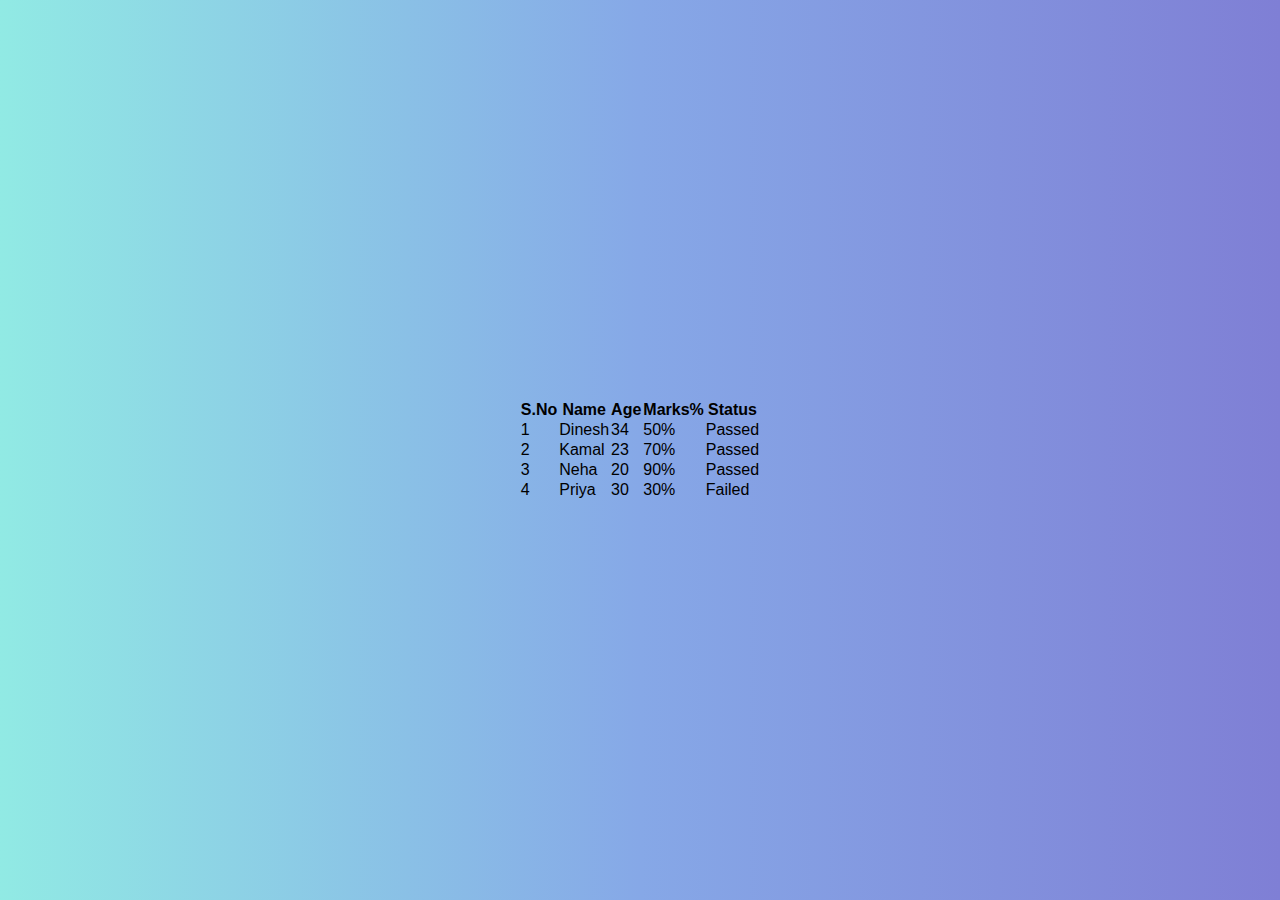
<file: responsive-table.html>
<!DOCTYPE html>
<html>
<head>
  <title>Responsive Table</title>
  <meta name="viewport" content="width=device-width, initial-scale=1">
  <link rel="stylesheet" href="style.css"/>
</head>

   <table class="table">
     <thead>
     	<tr>
     	 <th>S.No</th>
     	 <th>Name</th>
     	 <th>Age</th>
     	 <th>Marks%</th>
     	 <th>Status</th>
     	</tr>
     </thead>
     <tbody>
     	  <tr>
     	  	  <td data-label="S.No">1</td>
     	  	  <td data-label="Name">Dinesh</td>
     	  	  <td data-label="Age">34</td>
     	  	  <td data-label="Marks%">50%</td>
     	  	  <td data-label="Staus">Passed</td>
     	  </tr>

     	  <tr>
     	  	  <td data-label="S.No">2</td>
     	  	  <td data-label="Name">Kamal</td>
     	  	  <td data-label="Age">23</td>
     	  	  <td data-label="Marks%">70%</td>
     	  	  <td data-label="Staus">Passed</td>
     	  </tr>

     	  <tr>
     	  	  <td data-label="S.No">3</td>
     	  	  <td data-label="Name">Neha</td>
     	  	  <td data-label="Age">20</td>
     	  	  <td data-label="Marks%">90%</td>
     	  	  <td data-label="Staus">Passed</td>
     	  </tr>

     	  <tr>
     	  	  <td data-label="S.No">4</td>
     	  	  <td data-label="Name">Priya</td>
     	  	  <td data-label="Age">30</td>
     	  	  <td data-label="Marks%">30%</td>
     	  	  <td data-label="Staus">Failed</td>
     	  </tr>
     </tbody>
   </table>

</body>
</html>
</file>
<file: assets/css/style.css>
@import url("https://fonts.googleapis.com/css2?family=Poppins:wght@400;600;700&display=swap");
@import url("https://fonts.googleapis.com/css2?family=Nunito:ital,wght@0,300;0,400;0,600;0,700;1,300;1,400&display=swap");

* {
  margin: 0;
  padding: 0;
  box-sizing: border-box;
  text-decoration: none;
  outline: none;
  border: none;
  text-transform: capitalize;
  transition: all 0.2s linear;
}

html {
  font-size: 62.5%;
  overflow-x: hidden;
  scroll-behavior: smooth;
}
body {
  background: #f7f7f7;
  font-family: "Poppins", sans-serif;
}

*::selection {
  background: #2b3dda;
  color: #fff;
}

html {
  font-size: 62.5%;
  overflow-x: hidden;
}
html::-webkit-scrollbar {
  width: 0.8rem;
}
html::-webkit-scrollbar-track {
  background: rgb(235, 202, 245);
}
html::-webkit-scrollbar-thumb {
  background: #420177;
}

/* pre loader start */
.loader-container {
  position: fixed;
  top: 0;
  left: 0;
  z-index: 10000;
  background: #e6eff1;
  display: flex;
  align-items: center;
  justify-content: center;
  height: 100%;
  width: 100%;
}
.loader-container.fade-out {
  top: -120%;
}
/* pre loader end */

/* navbar starts */
header {
  position: fixed;
  top: 0;
  left: 0;
  right: 0;
  z-index: 1000;
  display: flex;
  align-items: center;
  justify-content: space-between;
  padding: 1.7rem 10%;
  height: 6.5rem;
  background-color: #fff;
  box-shadow: 0 1px 4px rgba(146, 161, 176, 0.3);
}
section {
  min-height: 100vh;
  padding: 2rem 9%;
}
.heading {
  font-size: 3.5rem;
  color: rgb(32, 32, 32);
  font-weight: 800;
  text-align: center;
}
.heading span {
  color: rgb(115, 3, 167);
}
header .logo {
  font-size: 1.9rem;
  font-weight: 800;
  text-decoration: none;
  color: #0e2431;
}
header .logo i {
  font-size: 2.2rem;
}
header .logo:hover {
  color: #fc8c05;
}
header .navbar ul {
  list-style: none;
  display: flex;
  justify-content: center;
  align-items: center;
}
header .navbar li {
  margin-left: 2.5rem;
}
header .navbar ul li a {
  font-size: 1.57rem;
  color: #0e2431;
  font-weight: 600;
  text-decoration: none;
  letter-spacing: 0.04rem;
  transition: 0.2s;
}
header .navbar ul li a.active,
header .navbar ul li a:hover {
  color: #011aff;
  border-bottom: 0.2rem solid #011aff;
  padding: 0.5rem 0;
}
/* navbar ends */

/* hamburger icon starts*/
#menu {
  font-size: 3rem;
  cursor: pointer;
  color: rgb(24, 2, 63);
  display: none;
}
@media (max-width: 768px) {
  #menu {
    display: block;
  }
  header .navbar {
    position: fixed;
    top: 6.5rem;
    right: -120%;
    width: 75%;
    height: 100%;
    text-align: left;
    align-items: flex-start;
    background-color: #0e0f31;
  }
  header .navbar ul {
    flex-flow: column;
    padding: 1rem;
  }
  header .navbar ul li {
    text-align: center;
    width: 100%;
    margin: 1rem 0;
    border-radius: 0.5rem;
    width: 26rem;
  }
  header .navbar ul li a {
    display: block;
    padding: 1rem;
    text-align: left;
    color: #fff;
    font-size: 2rem;
  }
  header .navbar ul li a.active,
  header .navbar ul li a:hover {
    padding: 1rem;
    color: #fff;
    border-radius: 0.5rem;
    border-bottom: 0.5rem solid #011aff;
  }
  .fa-times {
    transform: rotate(180deg);
  }
  header .navbar.nav-toggle {
    right: 0;
  }
}
/* hamburger icon ends */

/* hero section starts*/
.home {
  position: relative;
  display: flex;
  flex-wrap: wrap;
  gap: 1.5rem;
  min-height: 100vh;
  align-items: center;
}
.home #particles-js {
  position: absolute;
  top: 0;
  left: 0;
  height: 100%;
  width: 100%;
}
.home::before {
  content: "";
  position: absolute;
  top: 0;
  left: 0;
  height: 100%;
  width: 100%;
}
.home .content {
  flex: 1 1 40rem;
  padding-top: 1rem;
  z-index: 1;
}
.home .image {
  flex: 1 1 40rem;
  z-index: 1;
}
.home .image img {
  width: 70%;
  margin-left: 6rem;
  border-radius: 50%;
  box-shadow: 0 2px 8px rgba(0, 0, 0, 0.3);
  cursor: pointer;
}
.home .image img:hover {
  box-shadow: 0 5px 15px rgba(0, 0, 0, 0.5);
}
.home .content h2 {
  font-size: 5rem;
  font-weight: 800;
  color: #002057;
}
.home .content h2 span {
  font-size: 5rem;
  font-weight: 800;
  color: #ff7b00;
}
.home .content p {
  font-size: 2.5rem;
  color: #000;
  font-weight: 600;
  padding: 1rem 0;
}
.home .content p span {
  font-size: 2.5rem;
  color: rgb(148, 8, 8);
  font-weight: 600;
  padding: 1rem 0;
}
.home .btn {
  margin-top: 1rem;
  position: absolute;
  line-height: 0;
  padding: 1.6rem 3rem;
  border-radius: 4em;
  transition: 0.5s;
  color: #fff;
  background: #2506ad;
  box-shadow: 0px 5px 18px rgba(48, 68, 247, 0.6);
  font-family: "Nunito", sans-serif;
}
.home .btn span {
  font-weight: 700;
  font-size: 1.7rem;
  letter-spacing: 0.1rem;
}
.home .btn i {
  margin-left: 0.3rem;
  font-size: 1.5rem;
  transition: 0.3s;
}
.home .btn:hover {
  background: #1a047e;
}
.home .btn:hover i {
  transform: translateX(5px);
}
/* social icons start */
.socials {
  position: relative;
  margin-top: 9rem;
}
.socials .social-icons {
  padding-left: 0;
  margin-bottom: 0;
  list-style: none;
}
.socials .social-icons li {
  display: inline-block;
  margin-bottom: 14px;
}
.social-icons a {
  font-size: 2rem;
  display: inline-block;
  line-height: 44px;
  color: #00d9ff;
  background-color: #09011b;
  width: 44px;
  height: 44px;
  text-align: center;
  margin-right: 8px;
  border-radius: 100%;
  -webkit-transition: all 0.2s linear;
  -o-transition: all 0.2s linear;
  transition: all 0.2s linear;
}
.social-icons a:active,
.social-icons a:focus,
.social-icons a:hover {
  color: #fff;
  background-color: #0685da;
}
.social-icons a.github:hover {
  background-color: #0e0e0e;
}
.social-icons a.twitter:hover {
  background-color: #00aced;
}
.social-icons a.linkedin:hover {
  background-color: #007bb6;
}
.social-icons a.dev:hover {
  background-color: #070707;
}
.social-icons a.instagram:hover {
  background-color: #ee00da;
}
/* social icons end */

/* hero media queries starts*/
@media (max-width: 450px) {
  .home .btn {
    margin: 4rem 0;
  }
  .socials {
    margin-top: 12rem;
  }
  .home .image img {
    margin-top: -12rem;
  }
  .home .content p {
    font-size: 2.2rem;
  }
  .home .content p span {
    font-size: 2.2rem;
  }
}
/* hero media queries ends*/
/* hero section end */

/* about section starts */
.about {
  background: rgb(255, 255, 255);
}
.about .row {
  display: flex;
  flex-direction: row;
  gap: 2rem;
  flex-wrap: wrap;
  padding: 4rem;
}
.about .row .image {
  text-align: center;
  flex: 1 1 35rem;
}
.about .row .image img {
  margin: 4rem;
  width: 30rem;
  height: auto;
  border-radius: 5%;
  box-shadow: 0 5px 10px rgba(0, 0, 0, 0.6);
  mix-blend-mode: luminosity;
  transition: 0.3s;
  cursor: pointer;
}
.about .row .image img:hover {
  mix-blend-mode: normal;
}
.about .row .content {
  flex: 1 1 45rem;
  padding: 3rem;
}
.about .row .content h3 {
  color: rgb(27, 27, 27);
  font-size: 2.5rem;
}
.about .row .content .tag {
  font-size: 1.0rem;
  color: #020133;
  font-weight: 600;
  margin-top: 1rem;
}
.about .row .content p {
  font-size: 1.7rem;
  margin-top: 1.5rem;
  font-family: "Nunito";
  font-weight: 600;
  text-transform: none;
}
.about .row .content .box-container {
  display: flex;
  flex-wrap: wrap;
  gap: 1.5rem;
  font-family: "Nunito";
  font-weight: 600;
}
.about .row .content .box-container .box p {
  text-transform: none;
}
.about .row .content .box-container .box p span {
  color: #011aff;
}
.resumebtn {
  margin-top: 6rem;
}
.resumebtn .btn {
  padding: 1.7rem 3rem;
  margin-left: 40px;
  margin-top: -40px;
  border-radius: 0.5em;
  transition: 0.3s;
  color: #fff;
  background: #2506ad;
  box-shadow: 0px 5px 10px rgba(48, 68, 247, 0.6);
  font-family: "Nunito", sans-serif;
}
.resumebtn .btn span {
  font-weight: 600;
  font-size: 1.8rem;
  letter-spacing: 0.1rem;
}
.resumebtn .btn i {
  margin-left: 0.3rem;
  font-size: 1.2rem;
  transition: 0.3s;
}
.resumebtn .btn:hover {
  background: #1a047e;
}
.resumebtn .btn:hover i {
  transform: translateX(5px);
}
/* about media queries starts*/
@media screen and (max-width: 600px) {
  .about .row .image {
    margin-top: 2rem;
  }
  .about .row .image img {
    margin: 0 auto;
    width: 80%;
    mix-blend-mode: normal;
  }
  .about .row {
    padding: 0.5rem;
    margin-bottom: 7rem;
  }
  .about .row .content {
    padding: 1rem;
  }
  .about .row .content .box-container {
    gap: 0;
  }
}
/* about media queries ends*/
/* about section ends */

/* skills section starts */
.skills {
  min-height: 90vh;
  background: linear-gradient(to bottom, #57059e, #4a00e0);
}
.skills h2 {
  color: #fff;
}
.skills .heading span {
  color: rgb(255, 230, 0);
}
.skills .container {
  background: rgba(0, 0, 22, 0.4);
  color: #fff;
  border-radius: 1rem;
  padding: 2rem;
  width: 90%;
  margin: auto;
  margin-top: 2rem;
}
.skills .container .row {
  display: grid;
  grid-template-columns: repeat(6, 1fr);
  flex-wrap: wrap;
  gap: 1.8rem;
}
.skills .container .bar {
  margin-bottom: 15px;
  padding: 10px;
  border-radius: 1rem;
  box-shadow: 0 4px 10px rgba(0, 0, 0, 0.2);
  background: rgba(0, 0, 22, 0.9);
  transition: 0.2s;
}
.skills .container .bar:hover {
  box-shadow: 0 8px 10px rgba(0, 2, 68, 0.8) !important;
  background-color: rgba(0, 0, 0, 0.9) !important;
}
.skills .container .bar .info {
  display: flex;
  flex-direction: column;
  align-items: center;
  gap: 1rem;
  margin-top: 1rem;
}
.skills .container .bar .info i {
  font-size: 4rem;
}
.skills .container .bar .info span {
  font-size: 2rem;
  font-weight: 500;
  font-family: "Poppins";
  margin-left: 0.5rem;
}
/* skills media queries starts*/
@media screen and (max-width: 600px) {
  .skills .container {
    padding: 0;
    margin: 0;
  }
  .skills .container .row {
    grid-template-columns: repeat(2, 1fr);
    margin: 1rem;
    padding: 2rem 0.2rem 2rem 0.2rem;
    gap: 1rem;
  }
  .skills .container {
    margin-top: 5px;
    width: 100%;
  }
}
/* skills media queries ends*/
/* skills section ends */

/* education section starts */
.education {
  background: #e5ecfb;
  min-height: 80vh;
}
.education .qoute {
  font-size: 1.5rem;
  text-align: center;
  font-family: "Nunito", sans-serif;
  font-weight: 600;
  margin-top: 0.5rem;
}
.education .box-container {
  display: flex;
  flex-wrap: wrap;
  justify-content: center;
  align-items: center;
  flex-direction: column;
}
.education .box-container .box {
  display: flex;
  flex-direction: row;
  width: 80%;
  border-radius: 0.5rem;
  box-shadow: 0.2rem 0.5rem 1rem rgba(0, 0, 0, 0.2);
  text-align: center;
  position: relative;
  margin-top: 2rem;
  overflow: hidden;
  transition: 0.3s;
  background: rgb(252, 252, 252);
}
.education .box-container .box:hover {
  transform: scale(1.03);
  box-shadow: 1rem 0.5rem 1.2rem rgba(0, 0, 0, 0.3);
}
.education .box-container .box .image {
  flex: 1 1 20rem;
  width: 100%;
}
.education .box-container .box img {
  object-fit: cover;
  position: relative;
  width: 100%;
  height: 100%;
}
.education .box-container .box .content {
  position: relative;
  display: flex;
  flex-direction: column;
  padding: 1rem;
  flex-wrap: wrap;
  flex: 1 1 70rem;
}
.education .box-container .box .content h3 {
  font-size: 2.5rem;
  color: #012970;
  padding: 0.5rem 0;
  font-weight: 600;
  text-align: left;
  margin-left: 1rem;
}
.education .box-container .box .content p {
  font-size: 1.5rem;
  margin-left: 1rem;
  text-align: left;
}
.education h4 {
  font-size: 2rem;
  color: rgb(34, 109, 0);
  text-align: left;
  margin: 1rem;
  font-family: "Nunito", sans-serif;
  font-weight: 700;
}

/* education media queries starts*/
@media screen and (max-width: 600px) {
  .education .box-container .box {
    flex-direction: column;
    width: 100%;
  }
  .education .box-container .box .image {
    width: 100%;
    height: 25rem;
  }
  .education .box-container .box img {
    width: 100%;
  }
  .education .box-container .box .content {
    position: relative;
    display: flex;
    flex-direction: column;
    padding: 1rem;
    flex-wrap: wrap;
    flex: 0;
  }
  .education .btns {
    margin-top: 2rem;
    margin-left: 1rem;
    margin-right: 1rem;
    flex-wrap: wrap;
  }
}
/* education media queries ends*/
/* education section ends */

/* work section starts */
.work {
  /* background: #010124; */
  background: linear-gradient(to bottom, #000031, #00002c);
}
.work h2 {
  color: #fff;
  padding: 1rem;
}
.work .heading span {
  color: rgb(255, 230, 0);
}
.work .box-container {
  display: flex;
  flex-wrap: wrap;
  gap: 1.5rem;
  margin: 2rem;
}
.work .box-container .box {
  flex: 1 1 30rem;
  border-radius: 0.5rem;
  box-shadow: 0 0.5rem 1rem rgba(0, 0, 0, 0.1);
  position: relative;
  overflow: hidden;
  height: 30rem;
}
.work .box-container .box img {
  height: 100%;
  width: 100%;
  object-fit: cover;
}
.work .box-container .box .content {
  height: 100%;
  width: 100%;
  position: absolute;
  top: 85%;
  left: 0;
  background: rgba(255, 255, 255, 0.9);
  display: flex;
  flex-direction: column;
}
.work .box-container .box .content .tag {
  display: flex;
  flex-direction: row;
  justify-content: space-between;
  align-items: center;
  height: 4.5rem;
  width: 100%;
  padding-left: 1rem;
  background: #ffd900;
}
.work .box-container .box .content .tag h3 {
  font-size: 2rem;
}
.work .box-container .box:hover .content {
  top: 25%;
}
.work .desc {
  margin: 2rem;
  display: flex;
  flex-direction: column;
  justify-content: center;
}
.work .desc p {
  font-size: 1.5rem;
}
.work .desc .btns {
  display: flex;
  justify-content: space-between;
  width: 100%;
  margin-top: 2rem;
}
.work .desc .btns .btn {
  line-height: 0;
  display: inline;
  padding: 1.5rem 2.5rem;
  border-radius: 0.5rem;
  font-size: 1.5rem;
  color: #fff;
  background: rgb(12, 12, 12);
  margin-right: 2rem;
}
.work .desc .btns .btn:hover {
  background: #310ae0f5;
}
.work .viewall {
  display: flex;
  justify-content: center;
}
.work .viewall .btn {
  position: relative;
  line-height: 0;
  padding: 1.6rem 3rem;
  border-radius: 0.5em;
  transition: 0.5s;
  color: rgb(255, 255, 255);
  font-weight: 700;
  border: 2px solid #fff;
  box-shadow: 0px 5px 10px rgba(65, 84, 241, 0.4);
  text-align: center;
}
.work .viewall .btn span {
  font-weight: 600;
  font-size: 1.7rem;
  font-family: "Nunito", sans-serif;
}
.work .viewall .btn i {
  margin-left: 0.3rem;
  font-size: 1.5rem;
  transition: 0.3s;
}
.work .viewall .btn:hover {
  background: #fff;
  color: #000;
}
.work .viewall .btn:hover i {
  transform: translateX(5px);
}
/* work section ends */

/* experience section starts */
.experience .timeline {
  position: relative;
  max-width: 1200px;
  margin: 0 auto;
}
.experience .timeline::after {
  content: "";
  position: absolute;
  width: 6px;
  background: #020133;
  top: 0;
  bottom: 0;
  left: 50%;
  margin-left: -3px;
  z-index: -2;
}
.experience .container {
  padding: 10px 40px;
  position: relative;
  background-color: inherit;
  width: 50%;
}
/*circles on timeline*/
.experience .container::after {
  content: "\f0b1";
  position: absolute;
  width: 25px;
  height: 25px;
  right: -17px;
  background-color: rgb(255, 255, 255);
  border: 4px solid #ff9f55;
  top: 15px;
  border-radius: 50%;
  z-index: 100;
  font-size: 1.89rem;
  text-align: center;
  font-weight: 600;
  color: #02094b;
  font-family: "Font Awesome\ 5 Free";
}
.experience .left {
  left: 0;
}
.experience .right {
  left: 50%;
}
/* arrows pointing right */
.experience .left::before {
  content: " ";
  height: 0;
  position: absolute;
  top: 22px;
  width: 0;
  z-index: 1;
  right: 30px;
  border: medium solid #f68c09;
  border-width: 10px 0 10px 10px;
  border-color: transparent transparent transparent #f68c09;
}
/* arrows pointing left  */
.experience .right::before {
  content: " ";
  height: 0;
  position: absolute;
  top: 22px;
  width: 0;
  z-index: 1;
  left: 30px;
  border: medium solid #f68c09;
  border-width: 10px 10px 10px 0;
  border-color: transparent #f68c09 transparent transparent;
}
.experience .right::after {
  left: -16px;
}
.experience .content {
  background-color: #f68c09;
  position: relative;
  border-radius: 6px;
}
.experience .content .tag {
  font-size: 1.3rem;
  padding-top: 1.5rem;
  padding-left: 1.5rem;
}
.experience .content .desc {
  margin-left: 1.5rem;
  padding-bottom: 1rem;
}
.experience .content .desc h3 {
  font-size: 1.5rem;
  font-weight: 600;
}
.experience .content .desc p {
  font-size: 1.2rem;
}
/* view all button */
.morebtn {
  display: flex;
  justify-content: center;
}
.morebtn .btn {
  position: relative;
  line-height: 0;
  padding: 1.6rem 3rem;
  border-radius: 0.5em;
  transition: 0.5s;
  color: #fff;
  background: #2506ad;
  box-shadow: 0px 5px 10px rgba(48, 68, 247, 0.6);
  text-align: center;
}
.morebtn .btn span {
  font-weight: 600;
  font-size: 1.7rem;
  font-family: "Nunito", sans-serif;
}
.morebtn .btn i {
  margin-left: 0.3rem;
  font-size: 1.5rem;
  transition: 0.3s;
}
.morebtn .btn:hover {
  background: #1a047e;
}
.morebtn .btn:hover i {
  transform: translateX(5px);
}

/* Media queries - Responsive timeline on screens less than 600px wide */
@media screen and (max-width: 600px) {
  .experience {
    min-height: 80vh;
  }
  .experience .timeline {
    margin-top: 2rem;
  }
  .experience .timeline::after {
    left: 31px;
  }
  .experience .container {
    width: 100%;
    padding-left: 8rem;
    padding-right: 2rem;
  }
  .experience .container::after {
    font-size: 2.2rem;
  }
  .experience .container::before {
    left: 61px;
    border: medium solid #f68c09;
    border-width: 10px 10px 10px 0;
    border-color: transparent #f68c09 transparent transparent;
  }
  .experience .left::after {
    left: 15px;
  }
  .experience .right::after {
    left: 15px;
  }
  .experience .right {
    left: 0%;
  }
  .morebtn {
    margin-top: 3rem;
  }
}
/* experience media queries ends */
/* experience section ends */

/* contact section starts */
.contact {
  background: #e5ecfb;
  min-height: 60vh;
  margin-top: 75px;
}
.contact .container {
  
  max-width: 1050px;
  width: 100%;
  background: #fff;
  border-radius: 1.5rem;
  margin: 2rem 5rem;
  box-shadow: 0 5px 10px rgba(0, 0, 0, 0.15);
}
.contact .container .content {
  display: flex;
  align-items: center;
  justify-content: space-between;
  padding: 2.5rem 2rem;
}
.contact .content .image-box {
  max-width: 60%;
  margin-left: 4rem;
}
.contact .content .image-box img {
  width: 100%;
  height: 40rem;
  position: relative;
}
.contact .content form {
  width: 45%;
  margin-right: 3.5rem;
}
form .form-group {
  display: flex;
  flex-direction: column;
  justify-content: center;
}
.form-group .field {
  height: 50px;
  display: flex;
  position: relative;
  margin: 1rem;
  width: 100%;
}
form i {
  position: absolute;
  top: 50%;
  left: 18px;
  color: rgb(51, 51, 51);
  font-size: 17px;
  pointer-events: none;
  transform: translateY(-50%);
}
form .field input,
form .message textarea {
  width: 100%;
  height: 100%;
  outline: none;
  padding: 0 16px 0 48px;
  font-size: 16px;
  font-family: "Poppins", sans-serif;
  border-radius: 5px;
  border: 1px solid rgb(51, 51, 51);
  background: #e5ecfb;
}
.field input::placeholder,
.message textarea::placeholder {
  color: rgb(51, 51, 51);
}
.field input:focus,
.message textarea:focus {
  padding-left: 47px;
  border: 2px solid rgb(115, 3, 167);
}
.field input:focus ~ i,
.message textarea:focus ~ i {
  color: rgb(115, 3, 167);
}
form .message {
  position: relative;
  margin: 1rem;
  width: 100%;
}
form .message i {
  top: 25px;
  font-size: 20px;
  left: 15px;
}
form .message textarea {
  min-height: 130px;
  max-height: 230px;
  max-width: 100%;
  min-width: 100%;
  padding: 12px 20px 0 48px;
}
form .message textarea::-webkit-scrollbar {
  width: 0px;
}
form .button-area {
  display: flex;
  float: right;
  flex-direction: row-reverse;
}
.button-area button {
  color: #fff;
  border: none;
  outline: none;
  font-size: 1.8rem;
  cursor: pointer;
  border-radius: 5px;
  padding: 13px 25px;
  background: #2506ad;
  box-shadow: 0px 5px 10px rgba(48, 68, 247, 0.6);
  transition: 0.3s ease;
  font-family: "Nunito", sans-serif;
}
.button-area button:hover {
  background: #421cecf5;
}
.button-area span {
  font-size: 17px;
  padding: 1rem;
  display: none;
}
.button-area button i {
  position: relative;
  top: 6px;
  left: 2px;
  font-size: 1.5rem;
  transition: 0.3s;
  color: #fff;
}
.button-area button:hover i {
  left: 8px;
}
/* contact section media queries starts */
@media (max-width: 900px) {
  .contact {
    min-height: 70vh;
  }
  .contact .container {
    margin: 3rem 0 2rem 0;
  }
  .contact .container .content {
    padding: 18px 12px;
  }
  .contact .content .image-box {
    display: none;
  }
  .contact .content form {
    width: 100%;
    margin-right: 2rem;
  }
}
/* contact section media queries ends */
/* contact section ends */

/* footer section starts */
.footer {
  min-height: auto;
  padding-top: 0;
  background: rgb(0, 1, 43);
}
.footer .box-container {
  display: flex;
  justify-content: center;
  flex-wrap: wrap;
}
.footer .box-container .box {
  flex: 1 1 25rem;
  margin: 2.5rem;
}
.footer .box-container .box h3 {
  font-size: 2.5rem;
  color: #fff;
  padding-bottom: 1rem;
  font-weight: normal;
}
.footer .box-container .box p {
  font-size: 1.5rem;
  color: #ccc;
  padding: 0.7rem 0;
  text-transform: none;
}
.footer .box-container .box p i {
  padding-right: 1rem;
  color: #ffae00;
}
.footer .box-container .box a {
  font-size: 1.5rem;
  color: rgb(238, 238, 238);
  padding: 0.3rem 0;
  display: block;
}
.footer .box-container .box a:hover {
  color: #ffae00;
}
.footer .box-container .box .share {
  display: flex;
  flex-wrap: wrap;
  padding: 1rem 0;
}
.footer .box-container .box .share a {
  height: 4rem;
  width: 4rem;
  padding: 1rem;
  text-align: center;
  border-radius: 5rem;
  font-size: 1.7rem;
  margin-right: 1rem;
  transition: 0.2s;
  background: rgb(230, 230, 230);
  color: #02094b;
  border: none;
}
.footer .box-container .box .share a:hover {
  background: transparent;
  transform: scale(0.98);
  border: 0.1rem solid rgb(180, 178, 178);
  color: #ffae00;
}
.footer .credit {
  padding: 1rem 0 0 0;
  text-align: center;
  font-size: 1.5rem;
  font-family: "Nunito", sans-serif;
  font-weight: 600;
  color: #fff;
  border-top: 0.1rem solid #fff3;
}
.footer .credit a {
  color: #ffae00;
}
.footer .fa {
  color: #e90606;
  margin: 0 0.3rem;
  font-size: 1.5rem;
  animation: pound 0.35s infinite alternate;
}
@-webkit-keyframes pound {
  to {
    transform: scale(1.1);
  }
}
@keyframes pound {
  to {
    transform: scale(1.1);
  }
}
@media (max-width: 450px) {
  .footer .box-container .box {
    margin: 1.5rem;
  }
  .footer .box-container .box p {
    padding: 0.7rem;
  }
  .footer .box-container .box .share a {
    padding: 1.2rem;
  }
}
/* footer section ends */

/* common media queries starts*/
@media (max-width: 450px) {
  html {
    font-size: 55%;
  }
  body {
    padding-right: 0;
  }
  section {
    padding: 2rem;
  }
}
/* common media queries ends*/

/* scroll top starts */
#scroll-top {
  position: fixed;
  top: -140%;
  right: 2rem;
  padding: 1rem 1.5rem;
  font-size: 2rem;
  background: #ffae00;
  color: rgb(13, 0, 44);
  border-radius: 50%;
  transition: 1s linear;
  z-index: 1000;
}
#scroll-top.active {
  top: calc(100% - 12rem);
}
/* scroll top ends */
</file>
<file: assets/css/style_price.css>
@import url('https://fonts.googleapis.com/css2?family=Open+Sans:wght@400;600;700&display=swap');

:root {
  --background-color: white;
  --text-color: hsl(360, 100%, 65%);
  --box-color: #263859;
  --sub-label-color: #6b778d;
}

* {
  box-sizing: border-box;
  padding: 0;
  margin: 0;
}

html, body {
  color: var(--text-color);
  background-color: var(--background-color);
  height: 100%;
  font-family: 'Open Sans', sans-serif;
}

.flex-container {
  height: inherit;
  display: flex;
  justify-content: center;
  align-items: center;
}

.box {
  background-color: var(--box-color);
  width: 80%;
  height: 70%;
  padding: 50px 30px 0;
  border-radius: 5px;
}

.box h2 {
  font-size: 3rem;
  text-align: center;
}

.form-group {
  margin: 50px 0;
}

label, input {
  display: block;
  margin: 5px 0;
}

label {
  font-size: 2rem;
  margin-bottom: 10px;
  font-weight: 600;
}

.sub-label {
  font-size: 1.3rem;
  background-color: var(--sub-label-color);
  padding: 5px;
  border-radius: 5px;
  margin-left: 5px;
  color: #fff;
}

input {
  width: 100%;
  font-size: 1.5rem;
  font-weight: bold;
  background-color: hsl(0, 0%, 95%);
}

input[type=text] {
  padding: 12px 20px;
  border: none;
  outline: none;
  border-radius: 20px;
} {
  
}

input[type=range] {
  margin-top: 20px;
  cursor: grab;
}

.total-cost {
  text-align: right;
  font-size: 3rem;
  
}



* {
  margin: 0;
  padding: 0;
  box-sizing: border-box;
  font-family: "Sofia Sans", sans-serif;
}

html {
  font-size: 62.5%;
}

.container {
  width: 100%;
  height: 100vh;
  background-color: white;
  display: flex;
  justify-content: center;
  align-items: center;
}

.pricing-cards {
  width: 80%;
  display: flex;
  justify-content: space-evenly;
}

.pricing-card {
  width: 30rem;
  height: 50rem;
  background: linear-gradient(to right, #1b2f54, #0f1f39);
  border-radius: 1.5rem 8rem 1.5rem 1.5rem;
  box-shadow: 0 1rem 6rem rgba(0, 0, 0, 0.4);
  display: flex;
  flex-direction: column;
  justify-content: space-evenly;
  align-items: center;
  cursor: pointer;
  position: relative;
}

.pricing-card:nth-child(1) {
  transform: translateX(-15rem);
  opacity: 0;
  visibility: hidden;
  animation: cardAnim1 1s 1s linear forwards;
}

@keyframes cardAnim1 {
  0% {
    transform: translateX(-15rem);
    opacity: 0;
    visibility: hidden;
  }

  100% {
    transform: translateX(0);
    opacity: 1;
    visibility: visible;
  }
}

.pricing-card:nth-child(2) {
  transform: translateY(-15rem);
  opacity: 0;
  visibility: hidden;
  animation: cardAnim2 1s 1s linear forwards;
}

@keyframes cardAnim2 {
  0% {
    transform: translateY(15rem);
    opacity: 0;
    visibility: hidden;
  }

  100% {
    transform: translateX(0);
    opacity: 1;
    visibility: visible;
  }
}

.pricing-card:nth-child(3) {
  transform: translateX(15rem);
  opacity: 0;
  visibility: hidden;
  animation: cardAnim3 1s 1s linear forwards;
}

@keyframes cardAnim3 {
  0% {
    transform: translateX(15rem);
    opacity: 0;
    visibility: hidden;
  }

  100% {
    transform: translateX(0);
    opacity: 1;
    visibility: visible;
  }
}

.card-type {
  width: 22rem;
  height: 4rem;
  background-color: #ccc;
  transform: rotateZ(-90deg);
  position: absolute;
  top: 12rem;
  left: -13rem;
  border-radius: 2.5rem 2.5rem 0 0;
  font-size: 2.2rem;
  font-weight: bold;
  letter-spacing: 0.1rem;
  text-transform: uppercase;
  color: #fff;
  display: flex;
  justify-content: center;
  align-items: center;
  box-shadow: 0 1rem 6rem rgba(0, 0, 0, 0.3);
}

.card-bottom {
  width: 22rem;
  height: 4rem;
  background-color: #ccc;
  position: absolute;
  bottom: -4rem;
  border-radius: 0 0 2.5rem 2.5rem;
  font-size: 2.2rem;
  font-weight: bold;
  letter-spacing: 0.1rem;
  text-transform: uppercase;
  color: #fff;
  display: flex;
  justify-content: center;
  align-items: center;
  box-shadow: 0 1rem 6rem rgba(0, 0, 0, 0.3);
}

.pricing-card:nth-child(1) .card-type,
.pricing-card:nth-child(1) .card-bottom {
  background: linear-gradient(to right, #fd60dc, #ffa370);
}

.pricing-card:nth-child(2) .card-type,
.pricing-card:nth-child(2) .card-bottom {
  background: linear-gradient(to right, #df3bfa, #6615fd);
}

.pricing-card:nth-child(3) .card-type,
.pricing-card:nth-child(3) .card-bottom {
  background: linear-gradient(to right, #00d9fc, #174bff);
}

.card-price {
  font-size: 7rem;
  font-weight: 300;
}

.month {
  font-size: 3rem;
  font-weight: 300;
  margin-top: -4rem;
}

.list-item {
  width: 30rem;
  height: 4rem;
  display: flex;
  justify-content: center;
  align-items: center;
}


.list-item i {
  width: 2rem;
  text-align: center;
  font-size: 1.8rem;
  margin-right: 1rem;
}

.list-item span {
  font-size: 1.4rem;
  text-transform: uppercase;
}

.pricing-card:nth-child(1) .card-price,
.pricing-card:nth-child(1) .month,
.pricing-card:nth-child(1) .list i,
.pricing-card:nth-child(1) .list span {
  background: linear-gradient(to right, #fd60dc, #ffa370);
  -webkit-background-clip: text;
  -webkit-text-fill-color: transparent;
}

.pricing-card:nth-child(2) .card-price,
.pricing-card:nth-child(2) .month,
.pricing-card:nth-child(2) .list i,
.pricing-card:nth-child(2) .list span {
  background: linear-gradient(to right, #df3bfa, #6615fd);
  -webkit-background-clip: text;
  -webkit-text-fill-color: transparent;
}

.pricing-card:nth-child(3) .card-price,
.pricing-card:nth-child(3) .month,
.pricing-card:nth-child(3) .list i,
.pricing-card:nth-child(3) .list span {
  background: linear-gradient(to right, #00d9fc, #174bff);
  -webkit-background-clip: text;
  -webkit-text-fill-color: transparent;
}

.card-btn {
  width: 12rem;
  height: 3rem;
  text-transform: uppercase;
  border-radius: 3rem;
  border: none;
  color: #fff;
  letter-spacing: 0.1rem;
  cursor: pointer;
}

.pricing-card:nth-child(1) .card-btn {
  background: linear-gradient(to right, #fd60dc, #ffa370);
}

.pricing-card:nth-child(2) .card-btn {
  background: linear-gradient(to right, #df3bfa, #6615fd);
}

.pricing-card:nth-child(3) .card-btn {
  background: linear-gradient(to right, #00d9fc, #174bff);
}
</file>
<file: style.css>
@import url("https://fonts.googleapis.com/css2?family=Poppins:wght@400;600;700&display=swap");
@import url("https://fonts.googleapis.com/css2?family=Nunito:ital,wght@0,300;0,400;0,600;0,700;1,300;1,400&display=swap");

*,
*::before,
*::after {
  box-sizing: border-box;
  padding: 0;
  margin: 0;
  
}

body {
  font-family: "Quicksand", sans-serif;
  display:grid;
  place-items: center;
  height: 100vh;
  
  background: #7f7fd5;
  background: linear-gradient(to right, #91eae4, #86a8e7, #7f7fd5);
}

.container {
  display: flex;
  flex-wrap: wrap;
  
  justify-content: center;
  max-width: 1200px;
  margin-block: 2rem;
  gap: 20rem;
}

img {
  max-width: 100%;
  display: block;
  object-fit: cover;
}

.card {
  display: flex;
  flex-direction: column;
  border: 5px solid;
  border-top-color: #32a1ce;
  width: clamp(20rem, calc(20rem + 2vw), 22rem);
  overflow: hidden;
  box-shadow: 0 .1rem 1rem rgba(0, 0, 0, 0.1);
  border-radius: 1em;
  
  background: #ECE9E6;
background: linear-gradient(to right, #FFFFFF, #ECE9E6);

}



.card__body {
  padding: 1rem;
  
  display: flex;
  
  flex-direction: column;
  gap: .5rem;
}


.tag {
  align-self: flex-start;
  padding: .25em .75em;
  
  border-radius: 1em;
  font-size: .85rem;
}

.tag + .tag {
  margin-left: .5em;
}

.tag-blue {
  background: #56CCF2;
background: linear-gradient(to bottom, #2F80ED, #56CCF2);
  color: #fafafa;
  
}

.tag-brown {
  background: #D1913C;
background: linear-gradient(to bottom, #FFD194, #D1913C);
  color: #fafafa;
  
}

.tag-red {
  background: #cb2d3e;
background: linear-gradient(to bottom, #ef473a, #cb2d3e);
  color: #fafafa;
}

.card__body h4 {
  font-size: 1.5rem;
  text-transform: capitalize;
}

.card__footer {
  display: flex;
  padding: 1rem;
  margin-top: auto;
  
}

.user {
  display: flex;
  border: 1px solid black;
  border-radius: 25% 10%;
  border-top: 1rem solid;
  background-color:whitesmoke;
  
  gap: .5rem;
}

.user__image {
  
  block-size: 50px;
}

.user__info > small {
  
  color: #666;
  

  font-size: 18px;
  
}

/* footer section starts */
.footer {
  min-height: auto;
  padding-top: 0;
  background: rgb(0, 1, 43);
}
.footer .box-container {
  display: flex;
  justify-content: center;
  flex-wrap: wrap;
}
.footer .box-container .box {
  flex: 1 1 25rem;
  margin: 6.2rem;
}
.footer .box-container .box h3 {
  font-size: 2.5rem;
  color: #fff;
  padding-bottom: 1rem;
  font-weight: normal;
}
.footer .box-container .box p {
  font-size: 1.9rem;
  color: #ccc;
  padding: 0.7rem 0;
  text-transform: none;
}
.footer .box-container .box p i {
  padding-right: 1rem;
  color: #ffae00;
}
.footer .box-container .box a {
  font-size: 1.5rem;
  color: rgb(238, 238, 238);
  padding: 0.3rem 0;
  display: block;
}
.footer .box-container .box a:hover {
  color: #ffae00;
}
.footer .box-container .box .share {
  display: flex;
  flex-wrap: wrap;
  padding: 1rem 0;
}
.footer .box-container .box .share a {
  height: 4rem;
  width: 4rem;
  padding: 1rem;
  text-align: center;
  border-radius: 5rem;
  font-size: 1.7rem;
  margin-right: 1rem;
  transition: 0.2s;
  background: rgb(230, 230, 230);
  color: #02094b;
  border: none;
}
.footer .box-container .box .share a:hover {
  background: transparent;
  transform: scale(0.98);
  border: 0.1rem solid rgb(180, 178, 178);
  color: #ffae00;
}
.footer .credit {
  padding: 1rem 0 0 0;
  text-align: center;
  font-size: 1.5rem;
  font-family: "Nunito", sans-serif;
  font-weight: 600;
  color: #fff;
  border-top: 0.1rem solid #fff3;
}
.footer .credit a {
  color: #ffae00;
}
.footer .fa {
  color: #e90606;
  margin: 0 0.3rem;
  font-size: 1.5rem;
  animation: pound 0.35s infinite alternate;
}
@-webkit-keyframes pound {
  to {
    transform: scale(1.1);
  }
}
@keyframes pound {
  to {
    transform: scale(1.1);
  }
}
@media (max-width: 450px) {
  .footer .box-container .box {
    margin: 1.5rem;
  }
  .footer .box-container .box p {
    padding: 0.7rem;
  }
  .footer .box-container .box .share a {
    padding: 1.2rem;
  }
}
/* Conatact Us */
.contact-section {

  padding: 150px 0 80px;
}

.contact-section .contact-form .form-group {
  margin-bottom: 20px;
}

.contact-section .contact-form .form-control {
  height: 50px;
  border-radius: 5px;
}

.contact-section .contact-form textarea.form-control {
  height: 120px;
  margin-bottom: 10px;
}

.contact-section .contact-form .form-control:focus {
  box-shadow: none;
}
.heading{
  margin-left: -119px;
  
}

/* footer section ends */
</file>
<file: assets/css/style_donate.css>
@import url('https://fonts.googleapis.com/css2?family=Poppins:wght@100;300;400;500;600&display=swap');

*{
  font-family: 'Poppins', sans-serif;
  margin:0; padding:0;
  box-sizing: border-box;
  outline: none; border:none;
  text-transform: capitalize;
  transition: all .2s linear;
}

.container{
  display: flex;
  justify-content: center;
  align-items: center;
  padding:25px;
  min-height: 100vh;
  background: white;
}

.container form{
  padding:20px;
  width:700px;
  background: #fff;
  box-shadow: 0 5px 10px rgba(0,0,0,.1);
}

.container form .row{
  display: flex;
  flex-wrap: wrap;
  gap:15px;
}

.container form .row .col{
  flex:1 1 250px;
}

.container form .row .col .title{
  font-size: 20px;
  color:#333;
  padding-bottom: 5px;
  text-transform: uppercase;
}

.container form .row .col .inputBox{
  margin:15px 0;
}

.container form .row .col .inputBox span{
  margin-bottom: 10px;
  display: block;
}

.container form .row .col .inputBox input{
  width: 100%;
  border:1px solid #ccc;
  padding:10px 15px;
  font-size: 15px;
  text-transform: none;
}

.container form .row .col .inputBox input:focus{
  border:1px solid #000;
}

.container form .row .col .flex{
  display: flex;
  gap:15px;
}

.container form .row .col .flex .inputBox{
  margin-top: 5px;
}

.container form .row .col .inputBox img{
  height: 34px;
  margin-top: 5px;
  filter: drop-shadow(0 0 1px #000);
}

.container form .submit-btn{
  width: 100%;
  padding:12px;
 
  font-size: 17px;
  background: #27ae60;
  color:#fff;
  margin-top: 5px;
  /*cursor: pointer;*/
  text-align: center;
}

.container form .submit-btn:hover{
  background: #2ecc71;
}


.pay{
  margin-top: 500px;
  margin-left: -300px;
}
</file>
<file: assets/css/style_table.css>
body {
	padding-top:75px;
	display: flex;
	align-items: center;
	justify-content: center;
  }
  
  .pricing-cont {
	display:inline-flexbox;
	padding-left: 35px;
	align-items: center;
	justify-content: center;
	gap: 2.5rem;
  }
  .pricing-card {
	width: 300px;
	border: 1px solid rgb(0, 0, 0, 0.1);
	border-radius: 10px;
	display: flex;
	flex-direction: column;
	gap: 20px;
	align-items: center;
	padding-bottom: 40px;
  }
  .pricing-card.selected {
	border: 2px solid #5549f1;
  }
  
  .pricing-card .badge {
	width: 100px;
	text-align: center;
	color: #fff;
	background-color: #5549f1;
	padding-block: 5px;
	font-size: 0.9em;
	border-bottom-left-radius: 10px;
	border-bottom-right-radius: 10px;
  }
  
  .pricing-card .price {
	font-weight: 500;
	color: #5549f1;
	font-size: 1.2em;
  }
  .pricing-card .text {
	font-weight: 500;
	opacity: 0.8;
	font-size: 0.5em;
  }
  
  .pricing-card ul {
	list-style-type: none;
	text-align: center;
	padding: 0;
	opacity: 0.7;
  }
  .pricing-card ul li {
	padding-block: 10px;
	border-bottom: 1px solid rgb(0, 0, 0, 0.1);
  }
  
  .pricing-card button {
	margin-top: 10px;
	border: none;
	background-color: rgb(0, 0, 0, 0);
	border: 1px solid rgb(0, 0, 0, 0.1);
	border-radius: 10px;
	padding: 13px 30px;
	cursor: pointer;
	font-size: 0.9em;
	color: #000;
	transition: 0.3s;
  }
  .pricing-card button.selected {
	background-color: #5549f1;
	color: #fff;
  }
  .pricing-card button:hover {
	border: 1px solid rgb(0, 0, 0, 0);
	background-color: rgb(0, 0, 0, 0.1);
  }
  .pricing-card button.selected:hover {
	background-color: #463bd4;
  }
  
  @media only screen and (max-width: 830px) {
	.pricing-cont {
	  flex-direction: column;
	}
  }
</file>
